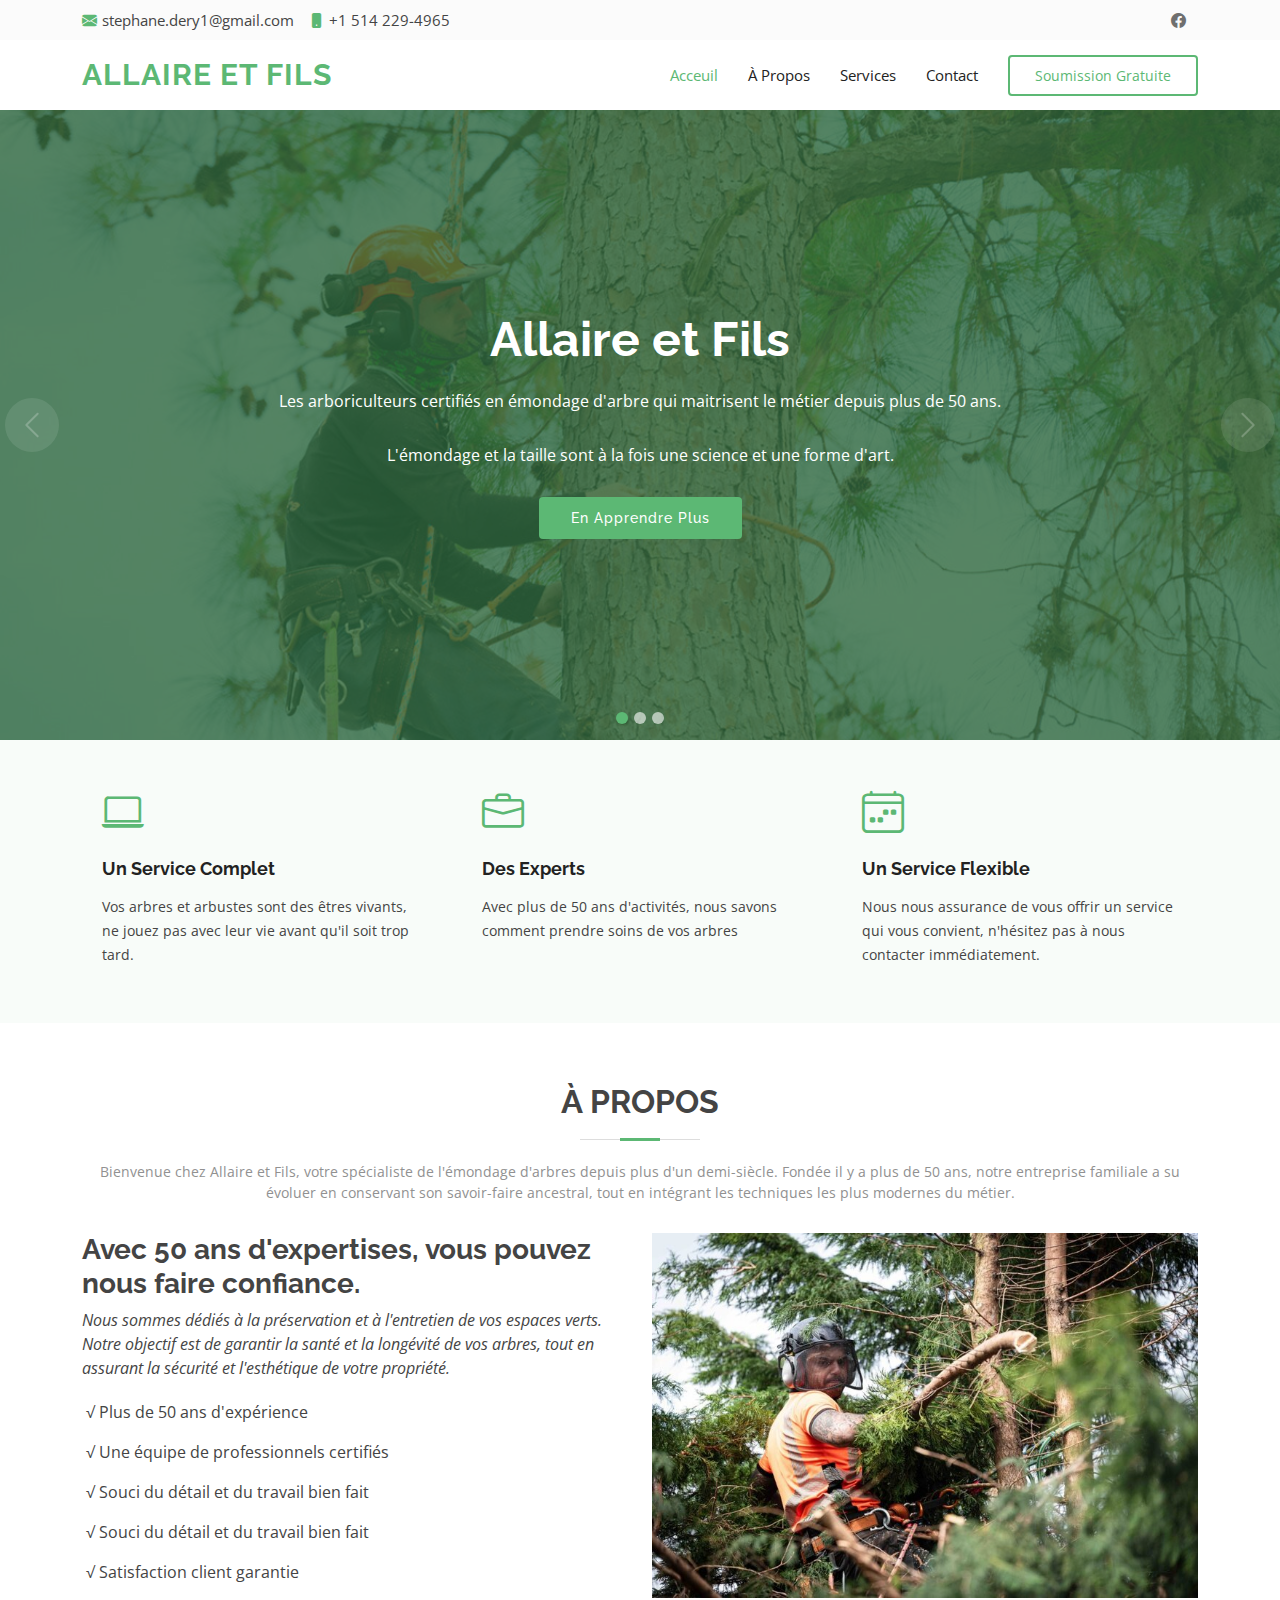
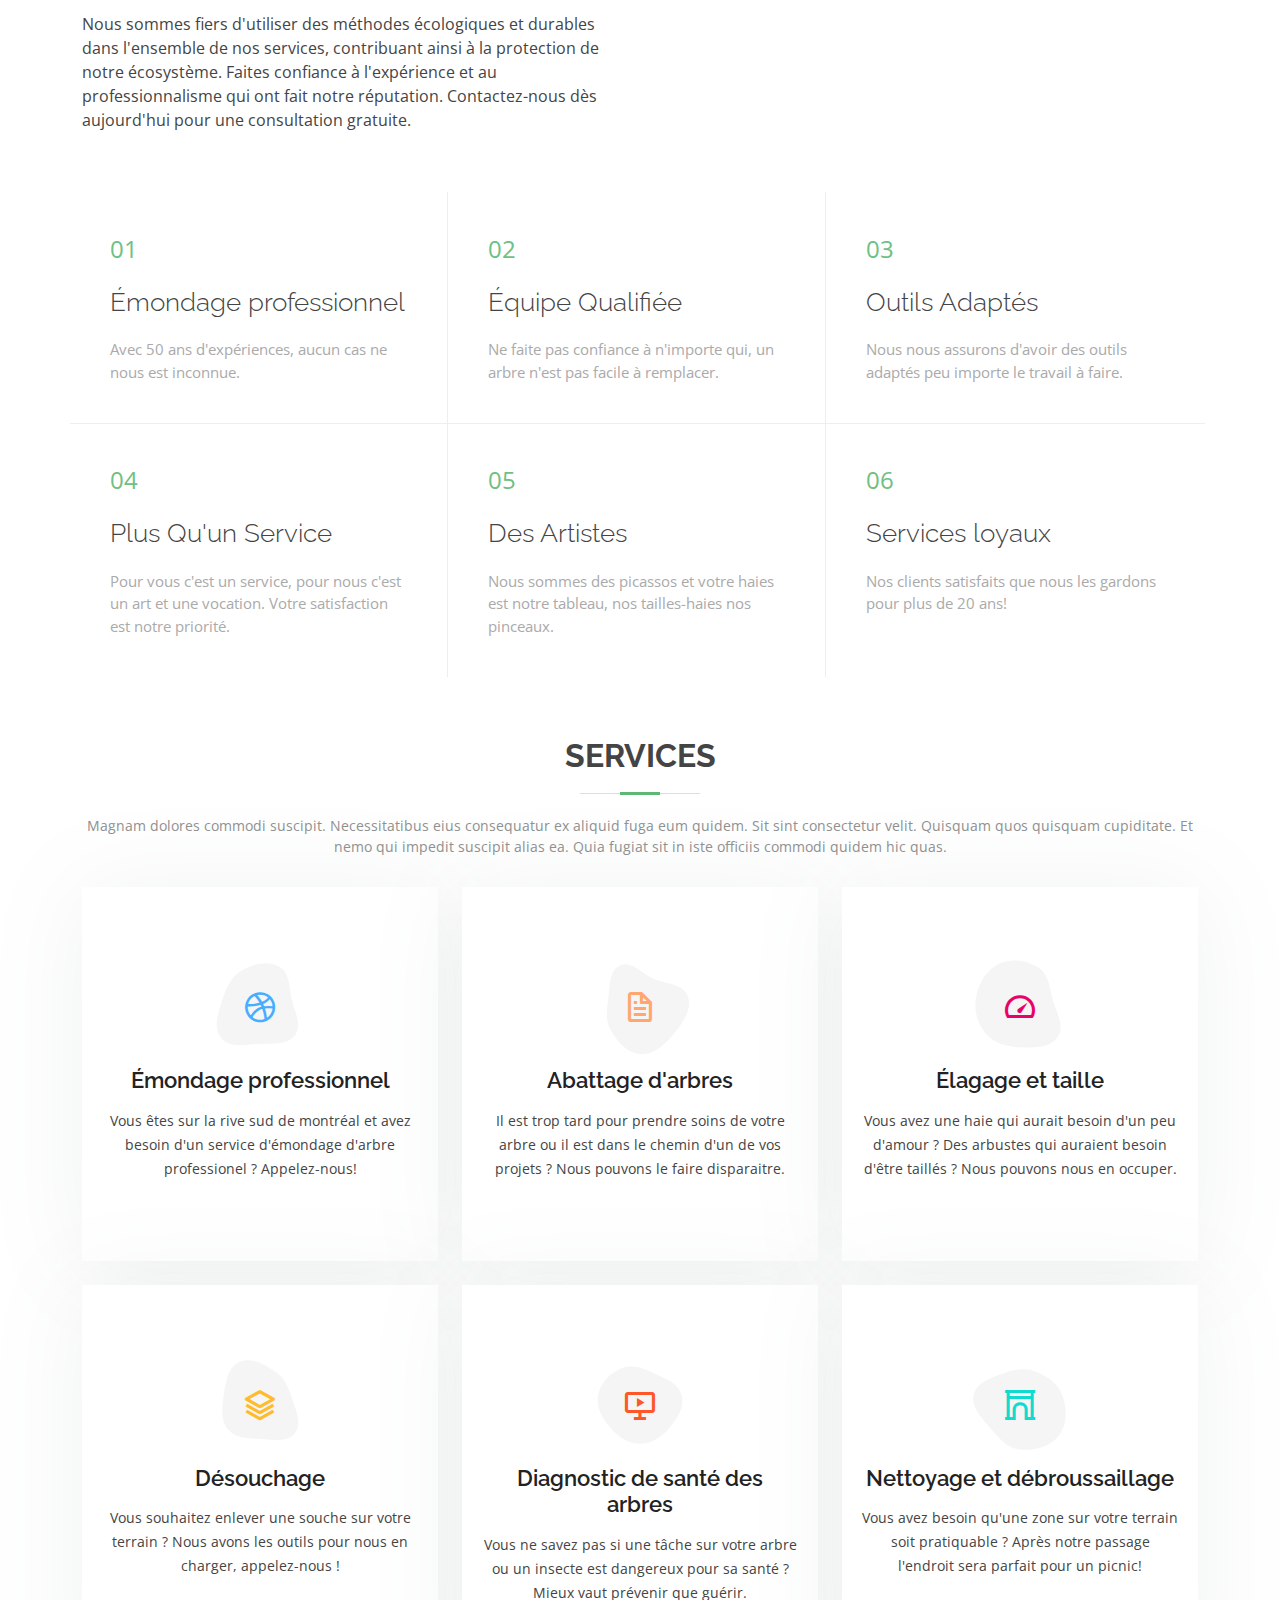
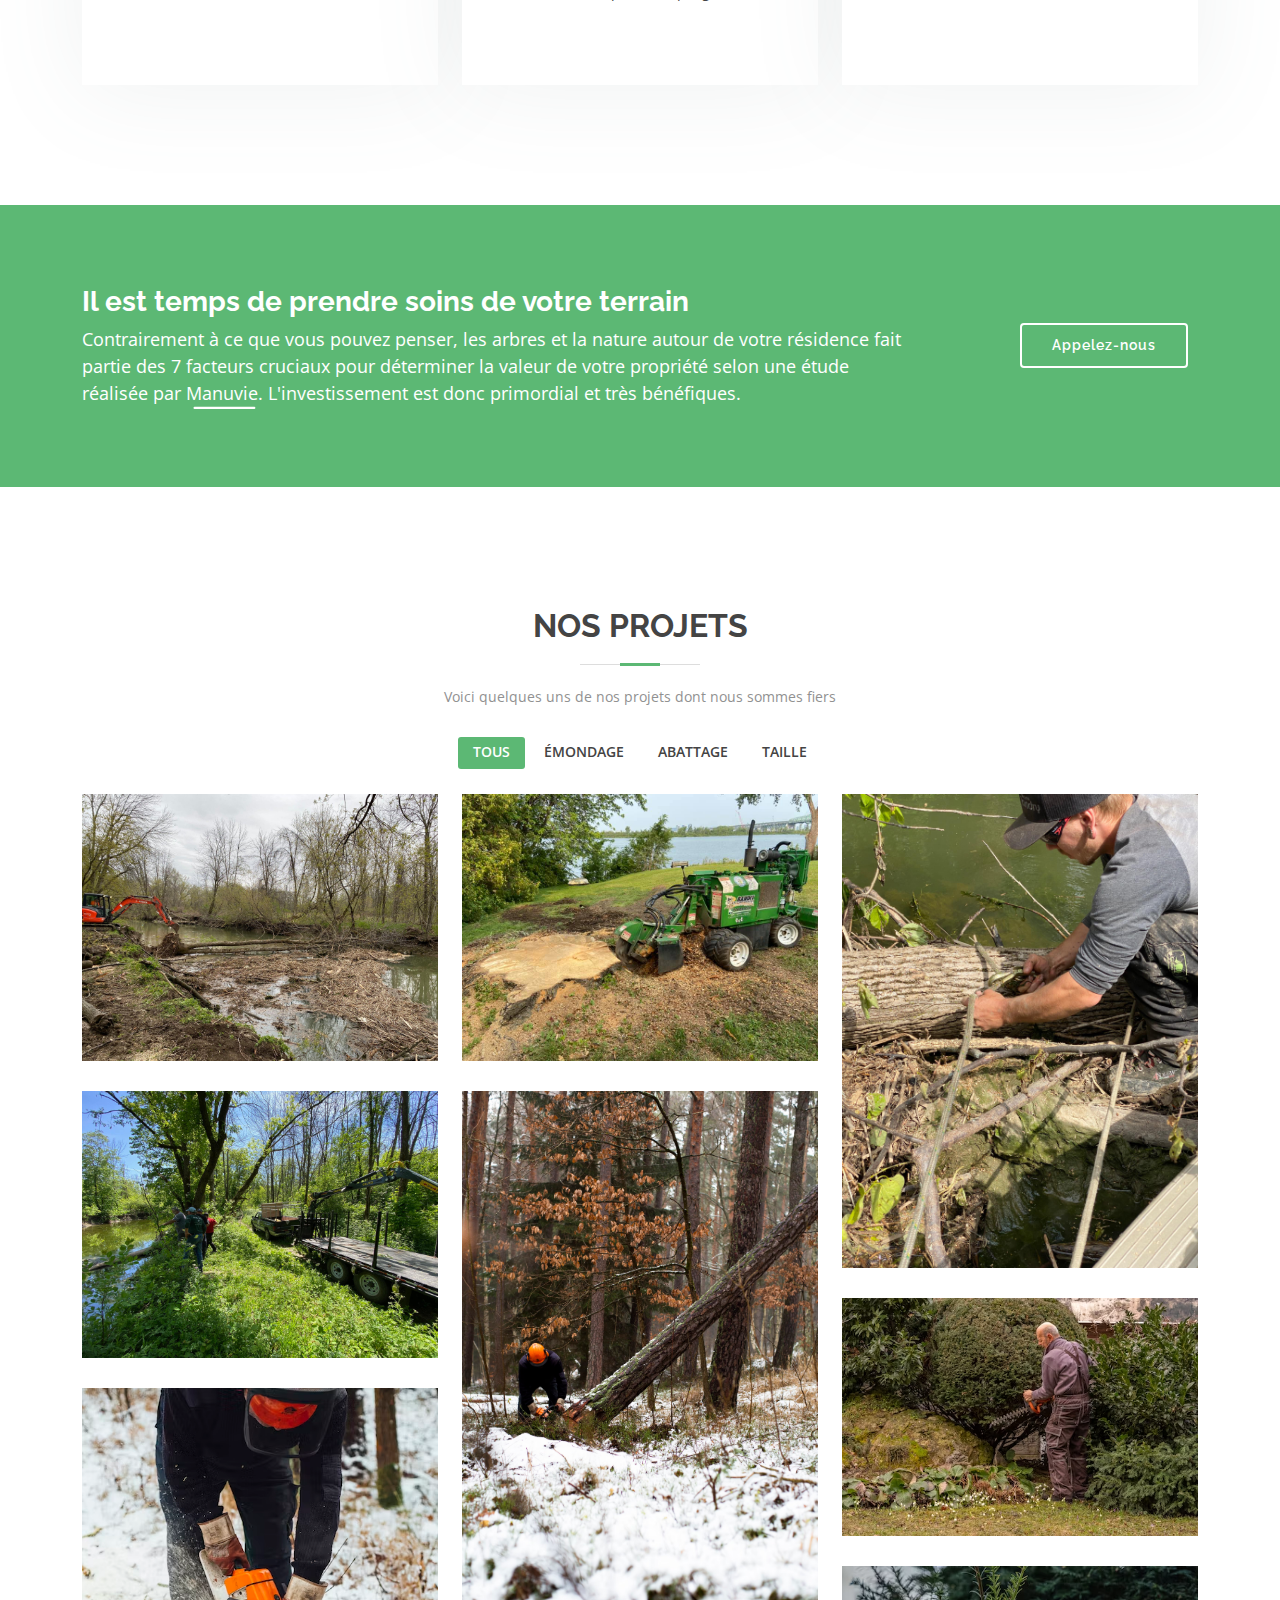
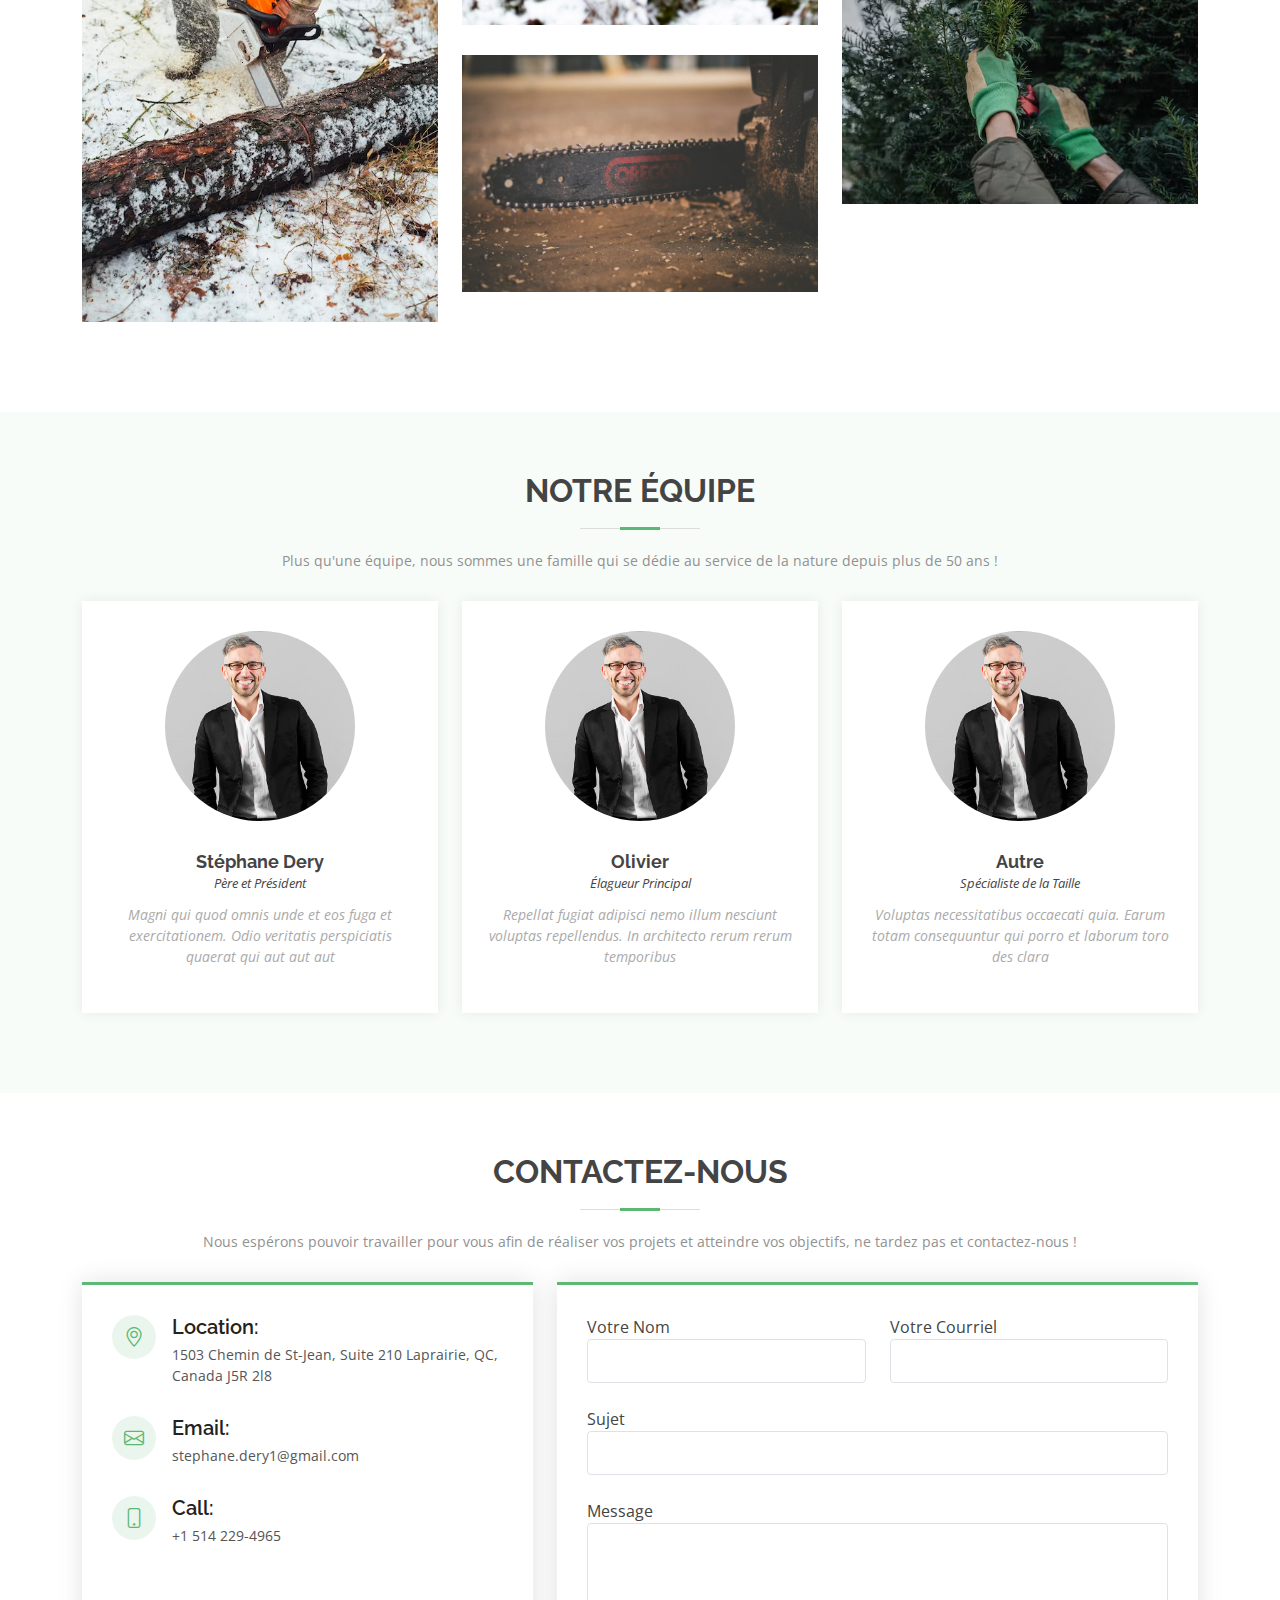
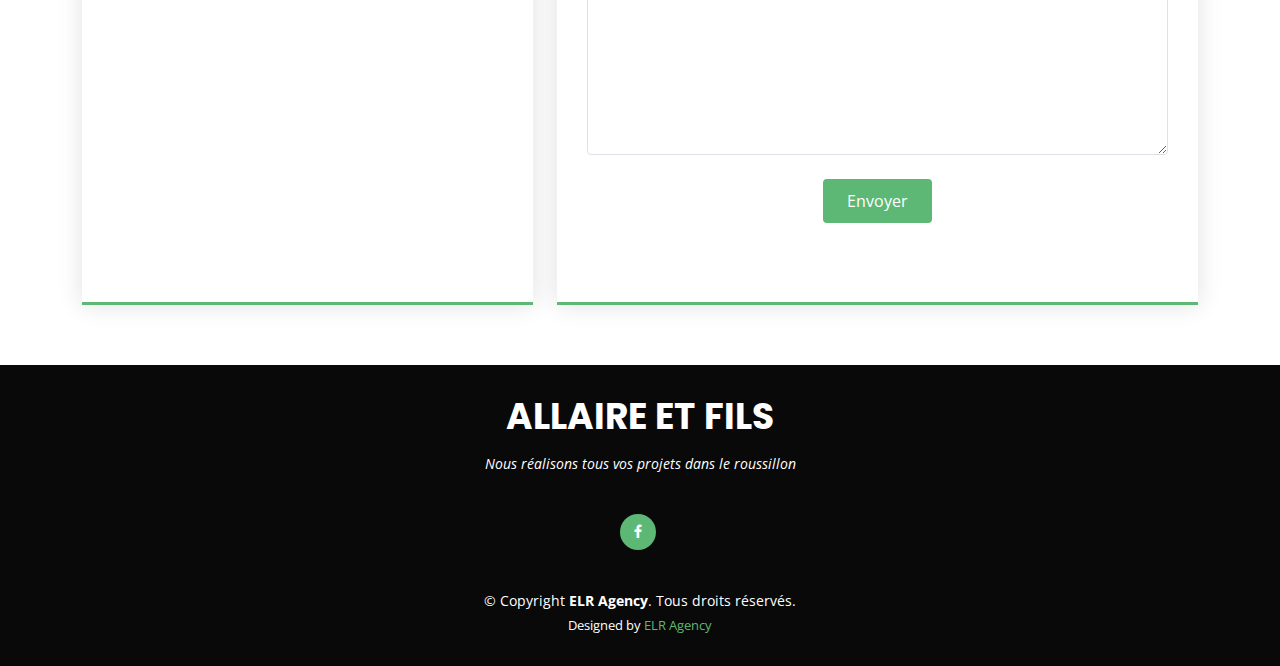
<file: index.html>
<!DOCTYPE html>
<html lang="fr">

<head>
  <meta charset="utf-8">
  <meta content="width=device-width, initial-scale=1.0" name="viewport">

  <title>Allaire et Fils - Élagage d'arbre pro</title>
  <meta content="" name="description">
  <meta content="" name="keywords">

  <!-- Favicons -->
  <link href="assets/img/favicon.jpg" rel="icon">
  <link href="assets/img/apple-touch-icon.png" rel="apple-touch-icon">

  <!-- Google Fonts -->
  <link href="https://fonts.googleapis.com/css?family=Open+Sans:300,300i,400,400i,600,600i,700,700i|Raleway:300,300i,400,400i,500,500i,600,600i,700,700i|Poppins:300,300i,400,400i,500,500i,600,600i,700,700i" rel="stylesheet">

  <!-- Vendor CSS Files -->
  <link href="assets/vendor/animate.css/animate.min.css" rel="stylesheet">
  <link href="assets/vendor/bootstrap/css/bootstrap.min.css" rel="stylesheet">
  <link href="assets/vendor/bootstrap-icons/bootstrap-icons.css" rel="stylesheet">
  <link href="assets/vendor/boxicons/css/boxicons.min.css" rel="stylesheet">
  <link href="assets/vendor/glightbox/css/glightbox.min.css" rel="stylesheet">
  <link href="assets/vendor/swiper/swiper-bundle.min.css" rel="stylesheet">

  <!-- Template Main CSS File -->
  <link href="assets/css/style.css" rel="stylesheet">

</head>

<body>

  <!-- ======= Top Bar ======= -->
  <section id="topbar" class="d-flex align-items-center">
    <div class="container d-flex justify-content-center justify-content-md-between">
      <div class="contact-info d-flex align-items-center">
        <i class="bi bi-envelope-fill"></i><a href="mailto:stephane.dery1@gmail.com">stephane.dery1@gmail.com</a>
        <i class="bi bi-phone-fill phone-icon"></i><a href="tel:+15142294965">+1 514 229-4965</a>
      </div>
      <div class="social-links d-none d-md-block">
        <!-- <a href="#" class="twitter"><i class="bi bi-twitter"></i></a> -->
        <a href="https://www.facebook.com/allaireetfilsservicesdarbres/?locale=fr_CA" target="_blank" class="facebook"><i class="bi bi-facebook"></i></a>
        <!-- <a href="#" class="instagram"><i class="bi bi-instagram"></i></a> -->
        <!-- <a href="#" class="linkedin"><i class="bi bi-linkedin"></i></i></a> -->
      </div>
    </div>
  </section>

  <!-- ======= Header ======= -->
  <header id="header" class="d-flex align-items-center">
    <div class="container d-flex align-items-center">

      <h1 class="logo me-auto"><a href="index.html">Allaire Et Fils</a></h1>
      <!-- Uncomment below if you prefer to use an image logo -->
      <!-- <a href="index.html" class="logo me-auto"><img src="assets/img/logo.png" alt="" class="img-fluid"></a>-->

      <nav id="navbar" class="navbar">
        <ul>
          <li><a class="nav-link scrollto active" href="#hero">Acceuil</a></li>
          <li><a class="nav-link scrollto" href="#about">À Propos</a></li>
          <li><a class="nav-link scrollto" href="#services">Services</a></li>
          <!-- <li><a class="nav-link scrollto " href="#portfolio">Portfolio</a></li> -->
          <!-- <li><a class="nav-link scrollto" href="#team">Team</a></li> -->
          <!-- <li class="dropdown"><a href="#"><span>Drop Down</span> <i class="bi bi-chevron-down"></i></a>
            <ul>
              <li><a href="#">Drop Down 1</a></li>
              <li class="dropdown"><a href="#"><span>Deep Drop Down</span> <i class="bi bi-chevron-right"></i></a>
                <ul>
                  <li><a href="#">Deep Drop Down 1</a></li>
                  <li><a href="#">Deep Drop Down 2</a></li>
                  <li><a href="#">Deep Drop Down 3</a></li>
                  <li><a href="#">Deep Drop Down 4</a></li>
                  <li><a href="#">Deep Drop Down 5</a></li>
                </ul>
              </li>
              <li><a href="#">Drop Down 2</a></li>
              <li><a href="#">Drop Down 3</a></li>
              <li><a href="#">Drop Down 4</a></li>
            </ul>
          </li> -->
          <li><a class="nav-link scrollto" href="#contact">Contact</a></li>
          <li><a class="getstarted scrollto" href="#contact">Soumission Gratuite</a></li>
        </ul>
        <i class="bi bi-list mobile-nav-toggle"></i>
      </nav><!-- .navbar -->

    </div>
  </header><!-- End Header -->

  <!-- ======= Hero Section ======= -->
  <section id="hero">
    <div id="heroCarousel" data-bs-interval="5000" class="carousel slide carousel-fade" data-bs-ride="carousel">

      <ol class="carousel-indicators" id="hero-carousel-indicators"></ol>

      <div class="carousel-inner" role="listbox">

        <!-- Slide 1 -->
        <div class="carousel-item active" style="background-image: url(assets/img/slide/slide-01.jpg); background-position: center; background-size: cover;" >
          <div class="carousel-container">
            <div class="container">
              <h2 class="animate__animated animate__fadeInDown">Allaire et <span>Fils</span></h2>
              <p class="animate__animated animate__fadeInUp">Les arboriculteurs certifiés en émondage d'arbre qui maitrisent le métier depuis plus de 50 ans.</p>
              <p class="animate__animated animate__fadeInUp">L'émondage et la taille sont à la fois une science et une forme d'art. </p>
              <a href="#about" class="btn-get-started animate__animated animate__fadeInUp scrollto">En Apprendre Plus</a>
            </div>
          </div>
        </div>

        <!-- Slide 2 -->
        <div class="carousel-item" style="background-image: url(assets/img/slide/slide-02.jpg); background-position: center; background-size: cover;">
          <div class="carousel-container">
            <div class="container">
              <h2 class="animate__animated animate__fadeInDown">Service d'Emondage Professionelle</h2>
              <p class="animate__animated animate__fadeInUp">Les services de taille et d'émondage des arbres sont la pierre angulaire de tout programme de soins des arbres réussi. Il est essentiel de maintenir la santé de votre arbre, de stimuler sa croissance et de conserver son aspect naturel.</p>
              <a href="#contact" class="btn-get-started animate__animated animate__fadeInUp scrollto">Contactez-nous</a>
            </div>
          </div>
        </div>

        <!-- Slide 3 -->
        <div class="carousel-item" style="background-image: url(assets/img/slide/slide-03.jpg); background-position: center; background-size: cover;">
          <div class="carousel-container">
            <div class="container">
              <h2 class="animate__animated animate__fadeInDown">Besoin de Tailler Votre Haie ?</h2>
              <p class="animate__animated animate__fadeInUp">Allaire et Fils est là pour remplir ce mandat rapidement et professionnellement afin de s'assurer que vos arbustes restent en santé.</p>
              <a href="#contact" class="btn-get-started animate__animated animate__fadeInUp scrollto">Contactez-nous</a>
            </div>
          </div>
        </div>

      </div>

      <a class="carousel-control-prev" href="#heroCarousel" role="button" data-bs-slide="prev">
        <span class="carousel-control-prev-icon bi bi-chevron-left" aria-hidden="true"></span>
      </a>

      <a class="carousel-control-next" href="#heroCarousel" role="button" data-bs-slide="next">
        <span class="carousel-control-next-icon bi bi-chevron-right" aria-hidden="true"></span>
      </a>

    </div>
  </section><!-- End Hero -->

  <main id="main">

    <!-- ======= Featured Services Section ======= -->
    <section id="featured-services" class="featured-services section-bg">
      <div class="container">

        <div class="row no-gutters">
          <div class="col-lg-4 col-md-6">
            <div class="icon-box">
              <div class="icon"><i class="bi bi-laptop"></i></div>
              <h4 class="title"><a href="">Un Service Complet</a></h4>
              <p class="description">Vos arbres et arbustes sont des êtres vivants, ne jouez pas avec leur vie avant qu'il soit trop tard.</p>
            </div>
          </div>
          <div class="col-lg-4 col-md-6">
            <div class="icon-box">
              <div class="icon"><i class="bi bi-briefcase"></i></div>
              <h4 class="title"><a href="">Des Experts</a></h4>
              <p class="description">Avec plus de 50 ans d'activités, nous savons comment prendre soins de vos arbres</p>
            </div>
          </div>
          <div class="col-lg-4 col-md-6">
            <div class="icon-box">
              <div class="icon"><i class="bi bi-calendar4-week"></i></div>
              <h4 class="title"><a href="">Un Service Flexible</a></h4>
              <p class="description">Nous nous assurance de vous offrir un service qui vous convient, n'hésitez pas à nous contacter immédiatement.</p>
            </div>
          </div>
        </div>

      </div>
    </section><!-- End Featured Services Section -->

    <!-- ======= About Us Section ======= -->
    <section id="about" class="about">
      <div class="container">

        <div class="section-title">
          <h2>À Propos</h2>
          <p>Bienvenue chez Allaire et Fils, votre spécialiste de l'émondage d'arbres depuis plus d'un demi-siècle. Fondée il y a plus de 50 ans, notre entreprise familiale a su évoluer en conservant son savoir-faire ancestral, tout en intégrant les techniques les plus modernes du métier.
            </p>
        </div>

        <div class="row">
          <div class="col-lg-6 order-1 order-lg-2">
            <img src="assets/img/tree.jpg" class="img-fluid" alt="">
          </div>
          <div class="col-lg-6 pt-4 pt-lg-0 order-2 order-lg-1 content">
            <h3>Avec 50 ans d'expertises, vous pouvez nous faire confiance.</h3>
            <p class="fst-italic">
              Nous sommes dédiés à la préservation et à l'entretien de vos espaces verts. Notre objectif est de garantir la santé et la longévité de vos arbres, tout en assurant la sécurité et l'esthétique de votre propriété.
            </p>
            <ul>
              <li><i class="bi bi-check-circled"></i> √ Plus de 50 ans d'expérience</li>
              <li><i class="bi bi-check-circled"></i> √ Une équipe de professionnels certifiés</li>
              <li><i class="bi bi-check-circled"></i> √ Souci du détail et du travail bien fait</li>
              <li><i class="bi bi-check-circled"></i> √ Souci du détail et du travail bien fait</li>
              <li><i class="bi bi-check-circled"></i> √ Satisfaction client garantie</li>
            </ul>
            <p>
              Nous sommes fiers d'utiliser des méthodes écologiques et durables dans l'ensemble de nos services, contribuant ainsi à la protection de notre écosystème.
              Faites confiance à l'expérience et au professionnalisme qui ont fait notre réputation. Contactez-nous dès aujourd'hui pour une consultation gratuite.
            </p>
          </div>
        </div>

      </div>
    </section><!-- End About Us Section -->

    <!-- ======= Why Us Section ======= -->
    <section id="why-us" class="why-us">
      <div class="container">

        <div class="row no-gutters">

          <div class="col-lg-4 col-md-6 content-item">
            <span>01</span>
            <h4>Émondage professionnel</h4>
            <p>Avec 50 ans d'expériences, aucun cas ne nous est inconnue.</p>
          </div>

          <div class="col-lg-4 col-md-6 content-item">
            <span>02</span>
            <h4>Équipe Qualifiée</h4>
            <p>Ne faite pas confiance à n'importe qui, un arbre n'est pas facile à remplacer.</p>
          </div>

          <div class="col-lg-4 col-md-6 content-item">
            <span>03</span>
            <h4> Outils Adaptés</h4>
            <p>Nous nous assurons d'avoir des outils adaptés peu importe le travail à faire.</p>
          </div>

          <div class="col-lg-4 col-md-6 content-item">
            <span>04</span>
            <h4>Plus Qu'un Service</h4>
            <p>Pour vous c'est un service, pour nous c'est un art et une vocation. Votre satisfaction est notre priorité.</p>
          </div>

          <div class="col-lg-4 col-md-6 content-item">
            <span>05</span>
            <h4>Des Artistes</h4>
            <p>Nous sommes des picassos et votre haies est notre tableau, nos tailles-haies nos pinceaux.</p>
          </div>

          <div class="col-lg-4 col-md-6 content-item">
            <span>06</span>
            <h4>Services loyaux</h4>
            <p>Nos clients satisfaits que nous les gardons pour plus de 20 ans!</p>
          </div>

        </div>

      </div>
    </section><!-- End Why Us Section -->

    <!-- ======= Our Clients Section ======= -->
    <!-- <section id="clients" class="clients">
      <div class="container">

        <div class="section-title">
          <h2>Our Clients</h2>
          <p>Magnam dolores commodi suscipit. Necessitatibus eius consequatur ex aliquid fuga eum quidem. Sit sint consectetur velit. Quisquam quos quisquam cupiditate. Et nemo qui impedit suscipit alias ea. Quia fugiat sit in iste officiis commodi quidem hic quas.</p>
        </div>

        <div class="clients-slider swiper">
          <div class="swiper-wrapper align-items-center">
            <div class="swiper-slide"><img src="assets/img/clients/client-1.png" class="img-fluid" alt=""></div>
            <div class="swiper-slide"><img src="assets/img/clients/client-2.png" class="img-fluid" alt=""></div>
            <div class="swiper-slide"><img src="assets/img/clients/client-3.png" class="img-fluid" alt=""></div>
            <div class="swiper-slide"><img src="assets/img/clients/client-4.png" class="img-fluid" alt=""></div>
            <div class="swiper-slide"><img src="assets/img/clients/client-5.png" class="img-fluid" alt=""></div>
            <div class="swiper-slide"><img src="assets/img/clients/client-6.png" class="img-fluid" alt=""></div>
            <div class="swiper-slide"><img src="assets/img/clients/client-7.png" class="img-fluid" alt=""></div>
            <div class="swiper-slide"><img src="assets/img/clients/client-8.png" class="img-fluid" alt=""></div>
          </div>
          <div class="swiper-pagination"></div>
        </div>

      </div>
    </section> -->
    <!-- End Our Clients Section -->

    <!-- ======= Services Section ======= -->
    <section id="services" class="services">
      <div class="container">

        <div class="section-title">
          <h2>Services</h2>
          <p>Magnam dolores commodi suscipit. Necessitatibus eius consequatur ex aliquid fuga eum quidem. Sit sint consectetur velit. Quisquam quos quisquam cupiditate. Et nemo qui impedit suscipit alias ea. Quia fugiat sit in iste officiis commodi quidem hic quas.</p>
        </div>

        <div class="row">
          <div class="col-lg-4 col-md-6 d-flex align-items-stretch" data-aos="zoom-in" data-aos-delay="100">
            <div class="icon-box iconbox-blue">
              <div class="icon">
                <svg width="100" height="100" viewBox="0 0 600 600" xmlns="http://www.w3.org/2000/svg">
                  <path stroke="none" stroke-width="0" fill="#f5f5f5" d="M300,521.0016835830174C376.1290562159157,517.8887921683347,466.0731472004068,529.7835943286574,510.70327084640275,468.03025145048787C554.3714126377745,407.6079735673963,508.03601936045806,328.9844924480964,491.2728898941984,256.3432110539036C474.5976632858925,184.082847569629,479.9380746630129,96.60480741107993,416.23090153303,58.64404602377083C348.86323505073057,18.502131276798302,261.93793281208167,40.57373210992963,193.5410806939664,78.93577620505333C130.42746243093433,114.334589627462,98.30271207620316,179.96522072025542,76.75703585869454,249.04625023123273C51.97151888228291,328.5150500222984,13.704378332031375,421.85034740162234,66.52175969318436,486.19268352777647C119.04800174914682,550.1803526380478,217.28368757567262,524.383925680826,300,521.0016835830174"></path>
                </svg>
                <i class="bx bxl-dribbble"></i>
              </div>
              <h4><a href="">Émondage professionnel</a></h4>
              <p>Vous êtes sur la rive sud de montréal et avez besoin d'un service d'émondage d'arbre professionel ? Appelez-nous!</p>
            </div>
          </div>

          <div class="col-lg-4 col-md-6 d-flex align-items-stretch mt-4 mt-md-0" data-aos="zoom-in" data-aos-delay="200">
            <div class="icon-box iconbox-orange ">
              <div class="icon">
                <svg width="100" height="100" viewBox="0 0 600 600" xmlns="http://www.w3.org/2000/svg">
                  <path stroke="none" stroke-width="0" fill="#f5f5f5" d="M300,582.0697525312426C382.5290701553225,586.8405444964366,449.9789794690241,525.3245884688669,502.5850820975895,461.55621195738473C556.606425686781,396.0723002908107,615.8543463187945,314.28637112970534,586.6730223649479,234.56875336149918C558.9533121215079,158.8439757836574,454.9685369536778,164.00468322053177,381.49747125262974,130.76875717737553C312.15926192815925,99.40240125094834,248.97055460311594,18.661163978235184,179.8680185752513,50.54337015887873C110.5421016452524,82.52863877960104,119.82277516462835,180.83849132639028,109.12597500060166,256.43424936330496C100.08760227029461,320.3096726198365,92.17705696193138,384.0621239912766,124.79988738764834,439.7174275375508C164.83382741302287,508.01625554203684,220.96474134820875,577.5009287672846,300,582.0697525312426"></path>
                </svg>
                <i class="bx bx-file"></i>
              </div>
              <h4><a href="">Abattage d'arbres</a></h4>
              <p>Il est trop tard pour prendre soins de votre arbre ou il est dans le chemin d'un de vos projets ? Nous pouvons le faire disparaitre.</p>
            </div>
          </div>

          <div class="col-lg-4 col-md-6 d-flex align-items-stretch mt-4 mt-lg-0" data-aos="zoom-in" data-aos-delay="300">
            <div class="icon-box iconbox-pink">
              <div class="icon">
                <svg width="100" height="100" viewBox="0 0 600 600" xmlns="http://www.w3.org/2000/svg">
                  <path stroke="none" stroke-width="0" fill="#f5f5f5" d="M300,541.5067337569781C382.14930387511276,545.0595476570109,479.8736841581634,548.3450877840088,526.4010558755058,480.5488172755941C571.5218469581645,414.80211281144784,517.5187510058486,332.0715597781072,496.52539010469104,255.14436215662573C477.37192572678356,184.95920475031193,473.57363656557914,105.61284051026155,413.0603344069578,65.22779650032875C343.27470386102294,18.654635553484475,251.2091493199835,5.337323636656869,175.0934190732945,40.62881213300186C97.87086631185822,76.43348514350839,51.98124368387456,156.15599469081315,36.44837278890362,239.84606092416172C21.716077023791087,319.22268207091537,43.775223500013084,401.1760424656574,96.891909868211,461.97329694683043C147.22146801428983,519.5804099606455,223.5754009179313,538.201503339737,300,541.5067337569781"></path>
                </svg>
                <i class="bx bx-tachometer"></i>
              </div>
              <h4><a href="">Élagage et taille</a></h4>
              <p>Vous avez une haie qui aurait besoin d'un peu d'amour ? Des arbustes qui auraient besoin d'être taillés ? Nous pouvons nous en occuper.</p>
            </div>
          </div>

          <div class="col-lg-4 col-md-6 d-flex align-items-stretch mt-4" data-aos="zoom-in" data-aos-delay="100">
            <div class="icon-box iconbox-yellow">
              <div class="icon">
                <svg width="100" height="100" viewBox="0 0 600 600" xmlns="http://www.w3.org/2000/svg">
                  <path stroke="none" stroke-width="0" fill="#f5f5f5" d="M300,503.46388370962813C374.79870501325706,506.71871716319447,464.8034551963731,527.1746412648533,510.4981551193396,467.86667711651364C555.9287308511215,408.9015244558933,512.6030010748507,327.5744911775523,490.211057578863,256.5855673507754C471.097692560561,195.9906835881958,447.69079081568157,138.11976852964426,395.19560036434837,102.3242989838813C329.3053358748298,57.3949838291264,248.02791733380457,8.279543830951368,175.87071277845988,42.242879143198664C103.41431057327972,76.34704239035025,93.79494320519305,170.9812938413882,81.28167332365135,250.07896920659033C70.17666984294237,320.27484674793965,64.84698225790005,396.69656628748305,111.28512138212992,450.4950937839243C156.20124167950087,502.5303643271138,231.32542653798444,500.4755392045468,300,503.46388370962813"></path>
                </svg>
                <i class="bx bx-layer"></i>
              </div>
              <h4><a href="">Désouchage</a></h4>
              <p>Vous souhaitez enlever une souche sur votre terrain ? Nous avons les outils pour nous en charger, appelez-nous !</p>
            </div>
          </div>

          <div class="col-lg-4 col-md-6 d-flex align-items-stretch mt-4" data-aos="zoom-in" data-aos-delay="200">
            <div class="icon-box iconbox-red">
              <div class="icon">
                <svg width="100" height="100" viewBox="0 0 600 600" xmlns="http://www.w3.org/2000/svg">
                  <path stroke="none" stroke-width="0" fill="#f5f5f5" d="M300,532.3542879108572C369.38199826031484,532.3153073249985,429.10787420159085,491.63046689027357,474.5244479745417,439.17860296908856C522.8885846962883,383.3225815378663,569.1668002868075,314.3205725914397,550.7432151929288,242.7694973846089C532.6665558377875,172.5657663291529,456.2379748765914,142.6223662098291,390.3689995646985,112.34683881706744C326.66090330228417,83.06452184765237,258.84405631176094,53.51806209861945,193.32584062364296,78.48882559362697C121.61183558270385,105.82097193414197,62.805066853699245,167.19869350419734,48.57481801355237,242.6138429142374C34.843463184063346,315.3850353017275,76.69343916112496,383.4422959591041,125.22947124332185,439.3748458443577C170.7312796277747,491.8107796887764,230.57421082200815,532.3932930995766,300,532.3542879108572"></path>
                </svg>
                <i class="bx bx-slideshow"></i>
              </div>
              <h4><a href="">Diagnostic de santé des arbres</a></h4>
              <p>Vous ne savez pas si une tâche sur votre arbre ou un insecte est dangereux pour sa santé ? Mieux vaut prévenir que guérir.</p>
            </div>
          </div>

          <div class="col-lg-4 col-md-6 d-flex align-items-stretch mt-4" data-aos="zoom-in" data-aos-delay="300">
            <div class="icon-box iconbox-teal">
              <div class="icon">
                <svg width="100" height="100" viewBox="0 0 600 600" xmlns="http://www.w3.org/2000/svg">
                  <path stroke="none" stroke-width="0" fill="#f5f5f5" d="M300,566.797414625762C385.7384707136149,576.1784315230908,478.7894351017131,552.8928747891023,531.9192734346935,484.94944893311C584.6109503024035,417.5663521118492,582.489472248146,322.67544863468447,553.9536738515405,242.03673114598146C529.1557734026468,171.96086150256528,465.24506316201064,127.66468636344209,395.9583748389544,100.7403814666027C334.2173773831606,76.7482773500951,269.4350130405921,84.62216499799875,207.1952322260088,107.2889140133804C132.92018162631612,134.33871894543012,41.79353780512637,160.00259165414826,22.644507872594943,236.69541883565114C3.319112789854554,314.0945973066697,72.72355303640163,379.243833228382,124.04198916343866,440.3218312028393C172.9286146004772,498.5055451809895,224.45579914871206,558.5317968840102,300,566.797414625762"></path>
                </svg>
                <i class="bx bx-arch"></i>
              </div>
              <h4><a href="">Nettoyage et débroussaillage</a></h4>
              <p>Vous avez besoin qu'une zone sur votre terrain soit pratiquable ? Après notre passage l'endroit sera parfait pour un picnic!</p>
            </div>
          </div>

        </div>

      </div>
    </section>
    <!-- End Services Section -->

    <!-- ======= Cta Section ======= -->
    <section class="hover-link">
    <section id="cta" class="cta">
      <div class="container">

        <div class="row">
          <div class="col-lg-9 text-center text-lg-start">
            <h3>Il est temps de prendre soins de votre terrain </h3>
            <p> Contrairement à ce que vous pouvez penser, les arbres et la nature autour de votre résidence fait partie des 7 facteurs cruciaux pour déterminer la valeur de votre propriété selon une étude réalisée par 
              <a href="https://www.banquemanuvie.ca/services-bancaires-aux-particuliers/planifier-et-apprendre/posseder-une-maison/achat-dune-demeure-7-facteurs-qui-influencent-la-valeur.html#:~:text=Les%20caract%C3%A9ristiques%20souhaitables%20telles%20que,la%20valeur%20d'une%20propri%C3%A9t%C3%A9." target="_blank">
                Manuvie.
                <svg viewBox="0 0 70 36">
                    <path
                        d="M6.9739 30.8153H63.0244C65.5269 30.8152 75.5358 -3.68471 35.4998 2.81531C-16.1598 11.2025 0.894099 33.9766 26.9922 34.3153C104.062 35.3153 54.5169 -6.68469 23.489 9.31527" />
                </svg>
            </a>
              L'investissement est donc primordial et très bénéfiques. </p>
          </div>
          <div class="col-lg-3 cta-btn-container text-center">
            <a class="cta-btn align-middle" href="tel:+15142294965">Appelez-nous</a>
          </div>
        </div>

      </div>
    </section>
    </section>
    
    <!-- End Cta Section -->

    <!-- ======= Portfolio Section ======= -->
    <section id="portfolio" class="portfolio">
      <div class="container">

        <div class="section-title">
          <h2>Nos Projets</h2>
          <p>Voici quelques uns de nos projets dont nous sommes fiers</p>
        </div>

        <div class="row">
          <div class="col-lg-12 d-flex justify-content-center">
            <ul id="portfolio-flters">
              <li data-filter="*" class="filter-active">Tous</li>
              <li data-filter=".filter-app">Émondage</li>
              <li data-filter=".filter-card">Abattage</li>
              <li data-filter=".filter-web">Taille</li>
            </ul>
          </div>
        </div>

        <div class="row portfolio-container">

          <div class="col-lg-4 col-md-6 portfolio-item filter-app">
            <div class="portfolio-wrap">
              <img src="assets/img/portfolio/portfolio-01.jpg" class="img-fluid" alt="">
              <div class="portfolio-info">
                <h4>Riviere</h4>
                <p>Émondage</p>
                <div class="portfolio-links">
                  <a href="assets/img/portfolio/portfolio-01.jpg" data-gallery="portfolioGallery" class="portfolio-lightbox" title="App 1"><i class="bx bx-plus"></i></a>
                  <!-- <a href="portfolio-details.html" title="More Details"><i class="bx bx-link"></i></a> -->
                </div>
              </div>
            </div>
          </div>

          <div class="col-lg-4 col-md-6 portfolio-item filter-web">
            <div class="portfolio-wrap">
              <img src="assets/img/portfolio/portfolio-02.jpg" class="img-fluid" alt="">
              <div class="portfolio-info">
                <h4>Désouchage</h4>
                <p>Abattage</p>
                <div class="portfolio-links">
                  <a href="assets/img/portfolio/portfolio-02.jpg" data-gallery="portfolioGallery" class="portfolio-lightbox" title="Web 3"><i class="bx bx-plus"></i></a>
                  <!-- <a href="portfolio-details.html" title="More Details"><i class="bx bx-link"></i></a> -->
                </div>
              </div>
            </div>
          </div>

          <div class="col-lg-4 col-md-6 portfolio-item filter-app">
            <div class="portfolio-wrap">
              <img src="assets/img/portfolio/portfolio-03.jpg" class="img-fluid" alt="">
              <div class="portfolio-info">
                <h4>App 2</h4>
                <p>App</p>
                <div class="portfolio-links">
                  <a href="assets/img/portfolio/portfolio-03.jpg" data-gallery="portfolioGallery" class="portfolio-lightbox" title="App 2"><i class="bx bx-plus"></i></a>
                  <!-- <a href="portfolio-details.html" title="More Details"><i class="bx bx-link"></i></a> -->
                </div>
              </div>
            </div>
          </div>

          <div class="col-lg-4 col-md-6 portfolio-item filter-card">
            <div class="portfolio-wrap">
              <img src="assets/img/portfolio/portfolio-04.jpg" class="img-fluid" alt="">
              <div class="portfolio-info">
                <h4>Card 2</h4>
                <p>Card</p>
                <div class="portfolio-links">
                  <a href="assets/img/portfolio/portfolio-04.jpg" data-gallery="portfolioGallery" class="portfolio-lightbox" title="Card 2"><i class="bx bx-plus"></i></a>
                  <!-- <a href="portfolio-details.html" title="More Details"><i class="bx bx-link"></i></a> -->
                </div>
              </div>
            </div>
          </div>

          <div class="col-lg-4 col-md-6 portfolio-item filter-web">
            <div class="portfolio-wrap">
              <img src="assets/img/portfolio/portfolio-05.jpg" class="img-fluid" alt="">
              <div class="portfolio-info">
                <h4>Web 2</h4>
                <p>Web</p>
                <div class="portfolio-links">
                  <a href="assets/img/portfolio/portfolio-05.jpg" data-gallery="portfolioGallery" class="portfolio-lightbox" title="Web 2"><i class="bx bx-plus"></i></a>
                  <!-- <a href="portfolio-details.html" title="More Details"><i class="bx bx-link"></i></a> -->
                </div>
              </div>
            </div>
          </div>

          <div class="col-lg-4 col-md-6 portfolio-item filter-app">
            <div class="portfolio-wrap">
              <img src="assets/img/portfolio/portfolio-06.jpg" class="img-fluid" alt="">
              <div class="portfolio-info">
                <h4>App 3</h4>
                <p>App</p>
                <div class="portfolio-links">
                  <a href="assets/img/portfolio/portfolio-06.jpg" data-gallery="portfolioGallery" class="portfolio-lightbox" title="App 3"><i class="bx bx-plus"></i></a>
                  <!-- <a href="portfolio-details.html" title="More Details"><i class="bx bx-link"></i></a> -->
                </div>
              </div>
            </div>
          </div>

          <div class="col-lg-4 col-md-6 portfolio-item filter-card">
            <div class="portfolio-wrap">
              <img src="assets/img/portfolio/portfolio-07.jpg" class="img-fluid" alt="">
              <div class="portfolio-info">
                <h4>Card 1</h4>
                <p>Card</p>
                <div class="portfolio-links">
                  <a href="assets/img/portfolio/portfolio-07.jpg" data-gallery="portfolioGallery" class="portfolio-lightbox" title="Card 1"><i class="bx bx-plus"></i></a>
                  <!-- <a href="portfolio-details.html" title="More Details"><i class="bx bx-link"></i></a> -->
                </div>
              </div>
            </div>
          </div>

          <div class="col-lg-4 col-md-6 portfolio-item filter-card">
            <div class="portfolio-wrap">
              <img src="assets/img/portfolio/portfolio-08.jpg" class="img-fluid" alt="">
              <div class="portfolio-info">
                <h4>Card 3</h4>
                <p>Card</p>
                <div class="portfolio-links">
                  <a href="assets/img/portfolio/portfolio-08.jpg" data-gallery="portfolioGallery" class="portfolio-lightbox" title="Card 3"><i class="bx bx-plus"></i></a>
                  <!-- <a href="portfolio-details.html" title="More Details"><i class="bx bx-link"></i></a> -->
                </div>
              </div>
            </div>
          </div>

          <div class="col-lg-4 col-md-6 portfolio-item filter-web">
            <div class="portfolio-wrap">
              <img src="assets/img/portfolio/portfolio-09.jpg" class="img-fluid" alt="">
              <div class="portfolio-info">
                <h4>Web 3</h4>
                <p>Web</p>
                <div class="portfolio-links">
                  <a href="assets/img/portfolio/portfolio-09.jpg" data-gallery="portfolioGallery" class="portfolio-lightbox" title="Web 3"><i class="bx bx-plus"></i></a>
                  <!-- <a href="portfolio-details.html" title="More Details"><i class="bx bx-link"></i></a> -->
                </div>
              </div>
            </div>
          </div>

        </div>

      </div>
    </section>
    <!-- End Portfolio Section -->

    <!-- ======= Team Section ======= -->
    <section id="team" class="team section-bg">
      <div class="container">

        <div class="section-title">
          <h2>Notre Équipe</h2>
          <p>Plus qu'une équipe, nous sommes une famille qui se dédie au service de la nature depuis plus de 50 ans !</p>
        </div>

        <div class="row">
          <div class="col-lg-4 col-md-6 d-flex align-items-stretch">
            <div class="member">
              <img src="assets/img/team/team-1.jpg" alt="">
              <h4>Stéphane Dery</h4>
              <span>Père et Président</span>
              <p>
                Magni qui quod omnis unde et eos fuga et exercitationem. Odio veritatis perspiciatis quaerat qui aut aut aut
              </p>
              <!-- <div class="social">
                <a href=""><i class="bi bi-twitter"></i></a>
                <a href=""><i class="bi bi-facebook"></i></a>
                <a href=""><i class="bi bi-instagram"></i></a>
                <a href=""><i class="bi bi-linkedin"></i></a>
              </div> -->
            </div>
          </div>

          <div class="col-lg-4 col-md-6 d-flex align-items-stretch">
            <div class="member">
              <img src="assets/img/team/team-1.jpg" alt="">
              <h4>Olivier</h4>
              <span>Élagueur Principal</span>
              <p>
                Repellat fugiat adipisci nemo illum nesciunt voluptas repellendus. In architecto rerum rerum temporibus
              </p>
              <!-- <div class="social">
                <a href=""><i class="bi bi-twitter"></i></a>
                <a href=""><i class="bi bi-facebook"></i></a>
                <a href=""><i class="bi bi-instagram"></i></a>
                <a href=""><i class="bi bi-linkedin"></i></a>
              </div> -->
            </div>
          </div>

          <div class="col-lg-4 col-md-6 d-flex align-items-stretch">
            <div class="member">
              <img src="assets/img/team/team-1.jpg" alt="">
              <h4>Autre</h4>
              <span>Spécialiste de la Taille</span>
              <p>
                Voluptas necessitatibus occaecati quia. Earum totam consequuntur qui porro et laborum toro des clara
              </p>
              <!-- <div class="social">
                <a href=""><i class="bi bi-twitter"></i></a>
                <a href=""><i class="bi bi-facebook"></i></a>
                <a href=""><i class="bi bi-instagram"></i></a>
                <a href=""><i class="bi bi-linkedin"></i></a>
              </div> -->
            </div>
          </div>

        </div>

      </div>
    </section><!-- End Team Section -->

    <!-- ======= Contact Section ======= -->
    <section id="contact" class="contact">
      <div class="container">

        <div class="section-title">
          <h2>Contactez-Nous</h2>
          <p>Nous espérons pouvoir travailler pour vous afin de réaliser vos projets et atteindre vos objectifs, ne tardez pas et contactez-nous !</p>
        </div>

        <div class="row">

          <div class="col-lg-5 d-flex align-items-stretch">
            <div class="info">
              <div class="address">
                <i class="bi bi-geo-alt"></i>
                <h4>Location:</h4>
                <p>1503 Chemin de St-Jean, Suite 210 Laprairie, QC, Canada J5R 2l8</p>
              </div>

              <a href="mailto:stephane.dery1@gmail.com">
                <div class="email">
                  <i class="bi bi-envelope"></i>
                  <h4>Email:</h4>
                  <p>stephane.dery1@gmail.com</p>
                </div>
              </a>

              <a href="tel:+15142294965">
                <div class="phone">
                  <i class="bi bi-phone"></i>
                  <h4>Call:</h4>
                  <p>+1 514 229-4965</p>
                </div>
              </a>

              <iframe src="https://www.google.com/maps/embed?pb=!1m18!1m12!1m3!1d2800.991340311164!2d-73.4732614!3d45.4095142!2m3!1f0!2f0!3f0!3m2!1i1024!2i768!4f13.1!3m3!1m2!1s0x4cc90ec1ffba6fe9%3A0xd709254f3ff9947f!2s1503%20Chem.%20de%20Saint-Jean%20%23210%2C%20La%20Prairie%2C%20QC%20J5R%202L8!5e0!3m2!1sen!2sca!4v1694881281847!5m2!1sen!2sca" frameborder="0" style="border:0; width: 100%; height: 290px;" allowfullscreen></iframe>
            </div>

          </div>

          <div class="col-lg-7 mt-5 mt-lg-0 d-flex align-items-stretch">
            <form action="forms/contact.php" method="post" role="form" class="php-email-form">
              <div class="row">
                <div class="form-group col-md-6">
                  <label for="name">Votre Nom</label>
                  <input type="text" name="name" class="form-control" id="name" required>
                </div>
                <div class="form-group col-md-6 mt-3 mt-md-0">
                  <label for="name">Votre Courriel</label>
                  <input type="email" class="form-control" name="email" id="email" required>
                </div>
              </div>
              <div class="form-group mt-3">
                <label for="name">Sujet</label>
                <input type="text" class="form-control" name="subject" id="subject" required>
              </div>
              <div class="form-group mt-3">
                <label for="name">Message</label>
                <textarea class="form-control" name="message" rows="10" required></textarea>
              </div>
              <div class="my-3">
                <div class="loading">Loading</div>
                <div class="error-message"></div>
                <div class="sent-message">Your message has been sent. Thank you!</div>
              </div>
              <div class="text-center"><button type="submit">Envoyer</button></div>
            </form>
          </div>

        </div>

      </div>
    </section>
    <!-- End Contact Section -->

  </main><!-- End #main -->

  <!-- ======= Footer ======= -->
  <footer id="footer">
    <div class="container">
      <h3>ALLAIRE ET FILS</h3>
      <p>Nous réalisons tous vos projets dans le roussillon</p>
      <div class="social-links">
        <!-- <a href="#" class="twitter"><i class="bx bxl-twitter"></i></a> -->
        <a href="https://www.facebook.com/allaireetfilsservicesdarbres/?locale=fr_CA" class="facebook"><i class="bx bxl-facebook"></i></a>
        <!-- <a href="#" class="instagram"><i class="bx bxl-instagram"></i></a> -->
        <!-- <a href="#" class="google-plus"><i class="bx bxl-skype"></i></a> -->
        <!-- <a href="#" class="linkedin"><i class="bx bxl-linkedin"></i></a> -->
      </div>
      <div class="copyright">
        &copy; Copyright <strong><span>ELR Agency</span></strong>. Tous droits réservés.
      </div>
      <div class="credits">
        <!-- All the links in the footer should remain intact. -->
        <!-- You can delete the links only if you purchased the pro version. -->
        <!-- Licensing information: https://bootstrapmade.com/license/ -->
        <!-- Purchase the pro version with working PHP/AJAX contact form: https://bootstrapmade.com/green-free-one-page-bootstrap-template/ -->
        Designed by <a href="https://elragency.com/">ELR Agency</a>
      </div>
    </div>
  </footer><!-- End Footer -->

  <a href="#" class="back-to-top d-flex align-items-center justify-content-center"><i class="bi bi-arrow-up-short"></i></a>

  <!-- Vendor JS Files -->
  <script src="assets/vendor/bootstrap/js/bootstrap.bundle.min.js"></script>
  <script src="assets/vendor/glightbox/js/glightbox.min.js"></script>
  <script src="assets/vendor/isotope-layout/isotope.pkgd.min.js"></script>
  <script src="assets/vendor/swiper/swiper-bundle.min.js"></script>
  <script src="assets/vendor/php-email-form/validate.js"></script>

  <!-- Template Main JS File -->
  <script src="assets/js/main.js"></script>

</body>

</html>
</file>
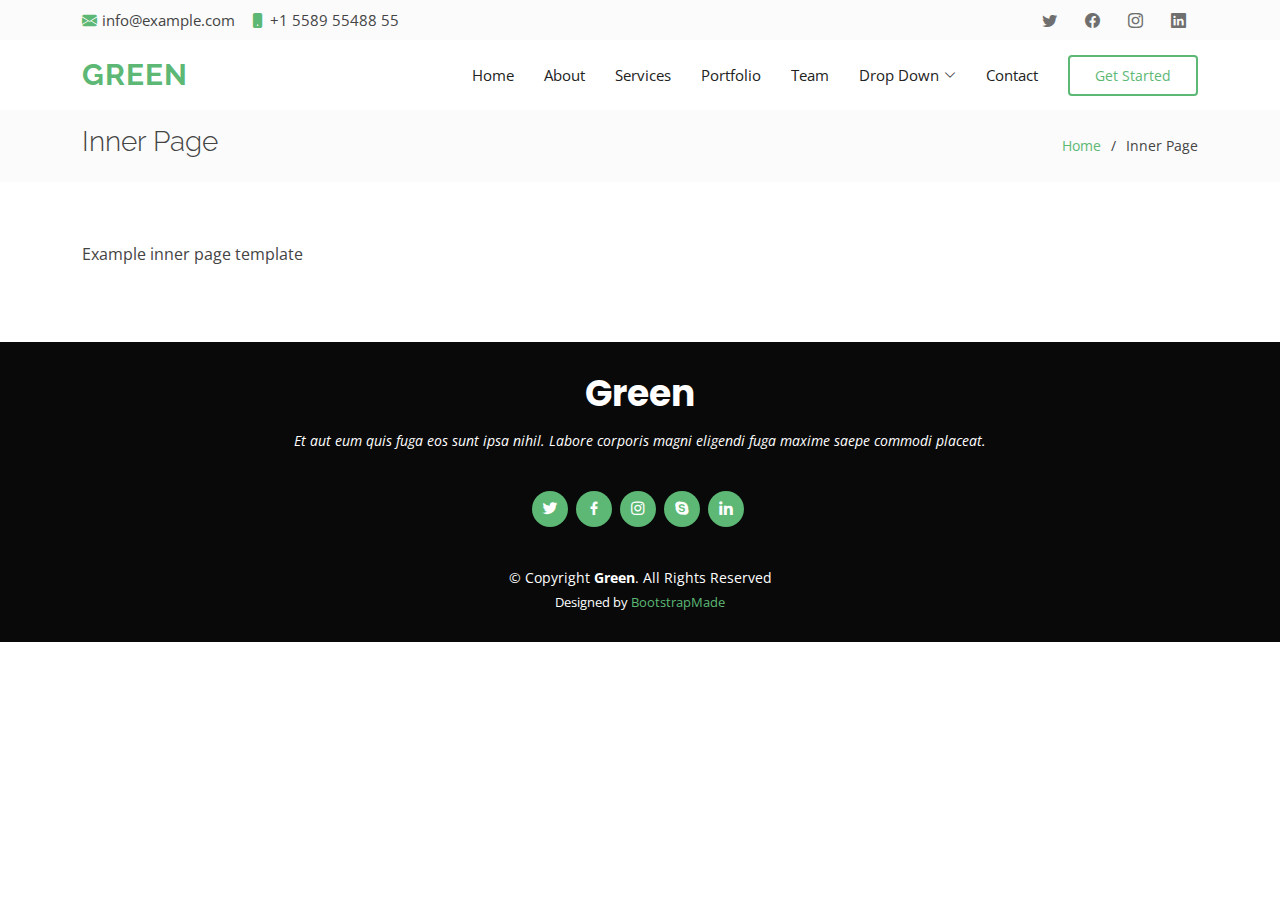
<file: inner-page.html>
<!DOCTYPE html>
<html lang="en">

<head>
  <meta charset="utf-8">
  <meta content="width=device-width, initial-scale=1.0" name="viewport">

  <title>Inner Page - Green Bootstrap Template</title>
  <meta content="" name="description">
  <meta content="" name="keywords">

  <!-- Favicons -->
  <link href="assets/img/favicon.png" rel="icon">
  <link href="assets/img/apple-touch-icon.png" rel="apple-touch-icon">

  <!-- Google Fonts -->
  <link href="https://fonts.googleapis.com/css?family=Open+Sans:300,300i,400,400i,600,600i,700,700i|Raleway:300,300i,400,400i,500,500i,600,600i,700,700i|Poppins:300,300i,400,400i,500,500i,600,600i,700,700i" rel="stylesheet">

  <!-- Vendor CSS Files -->
  <link href="assets/vendor/animate.css/animate.min.css" rel="stylesheet">
  <link href="assets/vendor/bootstrap/css/bootstrap.min.css" rel="stylesheet">
  <link href="assets/vendor/bootstrap-icons/bootstrap-icons.css" rel="stylesheet">
  <link href="assets/vendor/boxicons/css/boxicons.min.css" rel="stylesheet">
  <link href="assets/vendor/glightbox/css/glightbox.min.css" rel="stylesheet">
  <link href="assets/vendor/swiper/swiper-bundle.min.css" rel="stylesheet">

  <!-- Template Main CSS File -->
  <link href="assets/css/style.css" rel="stylesheet">

  <!-- =======================================================
  * Template Name: Green
  * Updated: Jul 27 2023 with Bootstrap v5.3.1
  * Template URL: https://bootstrapmade.com/green-free-one-page-bootstrap-template/
  * Author: BootstrapMade.com
  * License: https://bootstrapmade.com/license/
  ======================================================== -->
</head>

<body>

  <!-- ======= Top Bar ======= -->
  <section id="topbar" class="d-flex align-items-center">
    <div class="container d-flex justify-content-center justify-content-md-between">
      <div class="contact-info d-flex align-items-center">
        <i class="bi bi-envelope-fill"></i><a href="mailto:contact@example.com">info@example.com</a>
        <i class="bi bi-phone-fill phone-icon"></i> +1 5589 55488 55
      </div>
      <div class="social-links d-none d-md-block">
        <a href="#" class="twitter"><i class="bi bi-twitter"></i></a>
        <a href="#" class="facebook"><i class="bi bi-facebook"></i></a>
        <a href="#" class="instagram"><i class="bi bi-instagram"></i></a>
        <a href="#" class="linkedin"><i class="bi bi-linkedin"></i></i></a>
      </div>
    </div>
  </section>

  <!-- ======= Header ======= -->
  <header id="header" class="d-flex align-items-center">
    <div class="container d-flex align-items-center">

      <h1 class="logo me-auto"><a href="index.html">Green</a></h1>
      <!-- Uncomment below if you prefer to use an image logo -->
      <!-- <a href="index.html" class="logo me-auto"><img src="assets/img/logo.png" alt="" class="img-fluid"></a>-->

      <nav id="navbar" class="navbar">
        <ul>
          <li><a class="nav-link scrollto " href="#hero">Home</a></li>
          <li><a class="nav-link scrollto" href="#about">About</a></li>
          <li><a class="nav-link scrollto" href="#services">Services</a></li>
          <li><a class="nav-link scrollto " href="#portfolio">Portfolio</a></li>
          <li><a class="nav-link scrollto" href="#team">Team</a></li>
          <li class="dropdown"><a href="#"><span>Drop Down</span> <i class="bi bi-chevron-down"></i></a>
            <ul>
              <li><a href="#">Drop Down 1</a></li>
              <li class="dropdown"><a href="#"><span>Deep Drop Down</span> <i class="bi bi-chevron-right"></i></a>
                <ul>
                  <li><a href="#">Deep Drop Down 1</a></li>
                  <li><a href="#">Deep Drop Down 2</a></li>
                  <li><a href="#">Deep Drop Down 3</a></li>
                  <li><a href="#">Deep Drop Down 4</a></li>
                  <li><a href="#">Deep Drop Down 5</a></li>
                </ul>
              </li>
              <li><a href="#">Drop Down 2</a></li>
              <li><a href="#">Drop Down 3</a></li>
              <li><a href="#">Drop Down 4</a></li>
            </ul>
          </li>
          <li><a class="nav-link scrollto" href="#contact">Contact</a></li>
          <li><a class="getstarted scrollto" href="#about">Get Started</a></li>
        </ul>
        <i class="bi bi-list mobile-nav-toggle"></i>
      </nav><!-- .navbar -->

    </div>
  </header><!-- End Header -->

  <main id="main">

    <!-- ======= Breadcrumbs ======= -->
    <section class="breadcrumbs">
      <div class="container">

        <div class="d-flex justify-content-between align-items-center">
          <h2>Inner Page</h2>
          <ol>
            <li><a href="index.html">Home</a></li>
            <li>Inner Page</li>
          </ol>
        </div>

      </div>
    </section><!-- End Breadcrumbs -->

    <section class="inner-page">
      <div class="container">
        <p>
          Example inner page template
        </p>
      </div>
    </section>

  </main><!-- End #main -->

  <!-- ======= Footer ======= -->
  <footer id="footer">
    <div class="container">
      <h3>Green</h3>
      <p>Et aut eum quis fuga eos sunt ipsa nihil. Labore corporis magni eligendi fuga maxime saepe commodi placeat.</p>
      <div class="social-links">
        <a href="#" class="twitter"><i class="bx bxl-twitter"></i></a>
        <a href="#" class="facebook"><i class="bx bxl-facebook"></i></a>
        <a href="#" class="instagram"><i class="bx bxl-instagram"></i></a>
        <a href="#" class="google-plus"><i class="bx bxl-skype"></i></a>
        <a href="#" class="linkedin"><i class="bx bxl-linkedin"></i></a>
      </div>
      <div class="copyright">
        &copy; Copyright <strong><span>Green</span></strong>. All Rights Reserved
      </div>
      <div class="credits">
        <!-- All the links in the footer should remain intact. -->
        <!-- You can delete the links only if you purchased the pro version. -->
        <!-- Licensing information: https://bootstrapmade.com/license/ -->
        <!-- Purchase the pro version with working PHP/AJAX contact form: https://bootstrapmade.com/green-free-one-page-bootstrap-template/ -->
        Designed by <a href="https://bootstrapmade.com/">BootstrapMade</a>
      </div>
    </div>
  </footer><!-- End Footer -->

  <a href="#" class="back-to-top d-flex align-items-center justify-content-center"><i class="bi bi-arrow-up-short"></i></a>

  <!-- Vendor JS Files -->
  <script src="assets/vendor/bootstrap/js/bootstrap.bundle.min.js"></script>
  <script src="assets/vendor/glightbox/js/glightbox.min.js"></script>
  <script src="assets/vendor/isotope-layout/isotope.pkgd.min.js"></script>
  <script src="assets/vendor/swiper/swiper-bundle.min.js"></script>
  <script src="assets/vendor/php-email-form/validate.js"></script>

  <!-- Template Main JS File -->
  <script src="assets/js/main.js"></script>

</body>

</html>
</file>
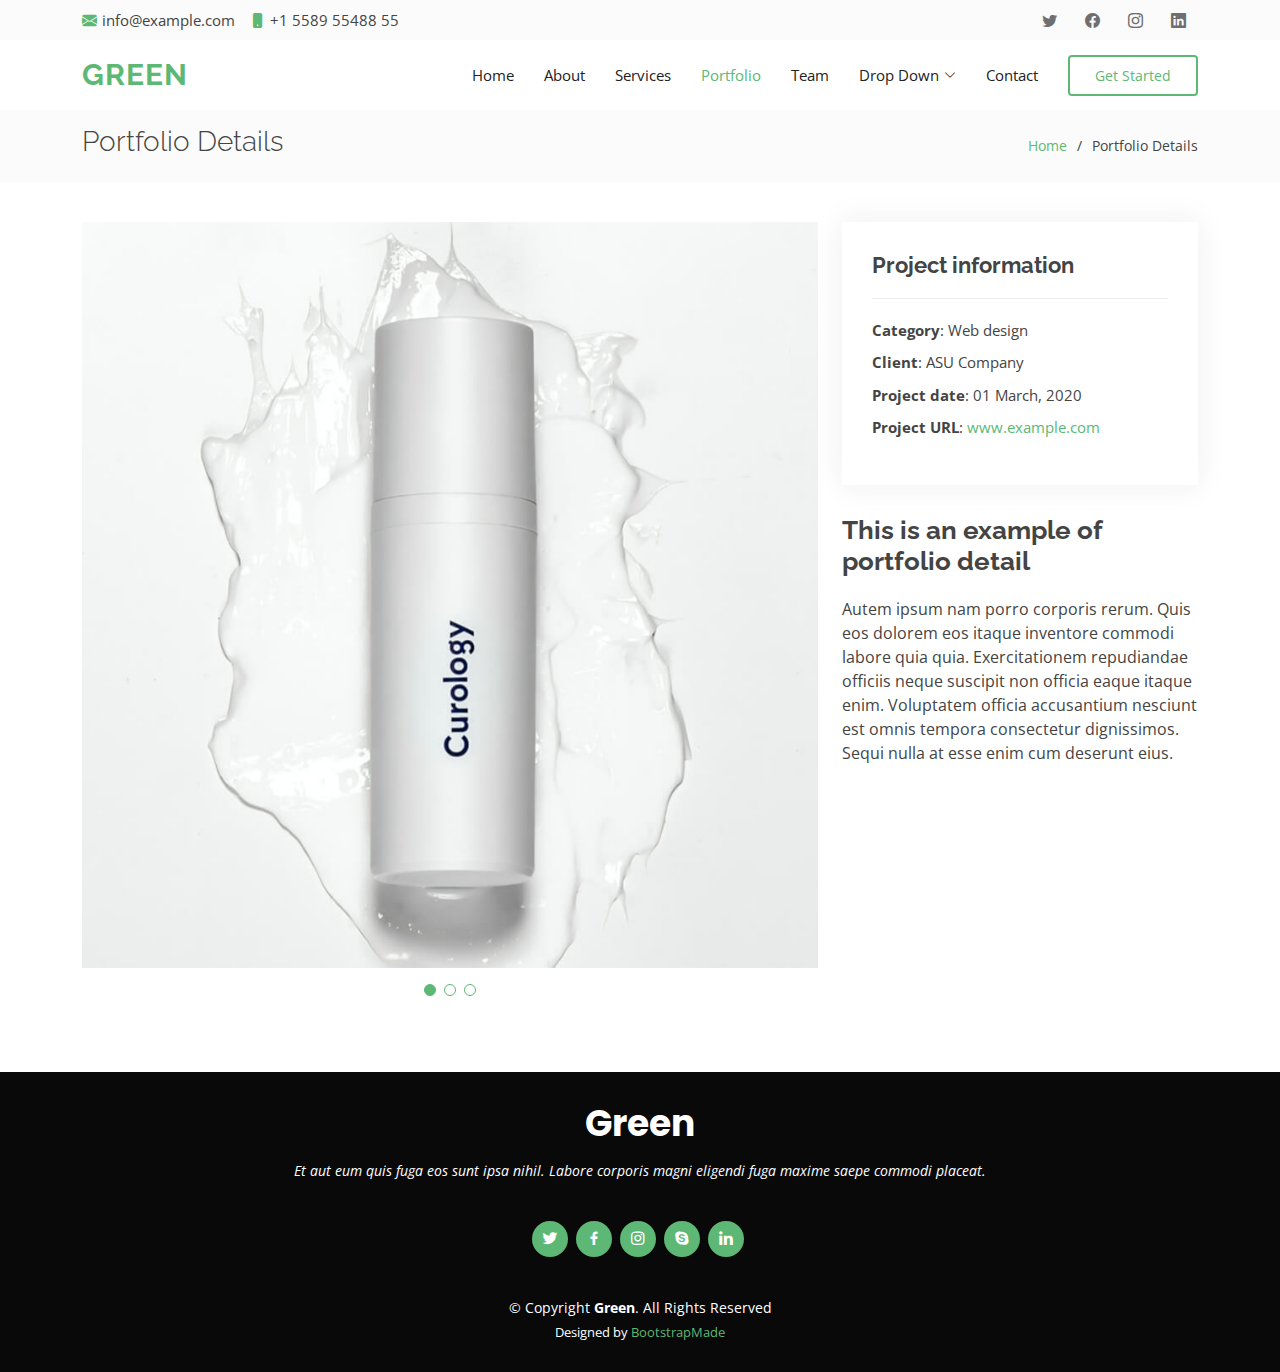
<file: portfolio-details.html>
<!DOCTYPE html>
<html lang="en">

<head>
  <meta charset="utf-8">
  <meta content="width=device-width, initial-scale=1.0" name="viewport">

  <title>Portfolio Details - Green Bootstrap Template</title>
  <meta content="" name="description">
  <meta content="" name="keywords">

  <!-- Favicons -->
  <link href="assets/img/favicon.png" rel="icon">
  <link href="assets/img/apple-touch-icon.png" rel="apple-touch-icon">

  <!-- Google Fonts -->
  <link href="https://fonts.googleapis.com/css?family=Open+Sans:300,300i,400,400i,600,600i,700,700i|Raleway:300,300i,400,400i,500,500i,600,600i,700,700i|Poppins:300,300i,400,400i,500,500i,600,600i,700,700i" rel="stylesheet">

  <!-- Vendor CSS Files -->
  <link href="assets/vendor/animate.css/animate.min.css" rel="stylesheet">
  <link href="assets/vendor/bootstrap/css/bootstrap.min.css" rel="stylesheet">
  <link href="assets/vendor/bootstrap-icons/bootstrap-icons.css" rel="stylesheet">
  <link href="assets/vendor/boxicons/css/boxicons.min.css" rel="stylesheet">
  <link href="assets/vendor/glightbox/css/glightbox.min.css" rel="stylesheet">
  <link href="assets/vendor/swiper/swiper-bundle.min.css" rel="stylesheet">

  <!-- Template Main CSS File -->
  <link href="assets/css/style.css" rel="stylesheet">

  <!-- =======================================================
  * Template Name: Green
  * Updated: Jul 27 2023 with Bootstrap v5.3.1
  * Template URL: https://bootstrapmade.com/green-free-one-page-bootstrap-template/
  * Author: BootstrapMade.com
  * License: https://bootstrapmade.com/license/
  ======================================================== -->
</head>

<body>

  <!-- ======= Top Bar ======= -->
  <section id="topbar" class="d-flex align-items-center">
    <div class="container d-flex justify-content-center justify-content-md-between">
      <div class="contact-info d-flex align-items-center">
        <i class="bi bi-envelope-fill"></i><a href="mailto:contact@example.com">info@example.com</a>
        <i class="bi bi-phone-fill phone-icon"></i> +1 5589 55488 55
      </div>
      <div class="social-links d-none d-md-block">
        <a href="#" class="twitter"><i class="bi bi-twitter"></i></a>
        <a href="#" class="facebook"><i class="bi bi-facebook"></i></a>
        <a href="#" class="instagram"><i class="bi bi-instagram"></i></a>
        <a href="#" class="linkedin"><i class="bi bi-linkedin"></i></i></a>
      </div>
    </div>
  </section>

  <!-- ======= Header ======= -->
  <header id="header" class="d-flex align-items-center">
    <div class="container d-flex align-items-center">

      <h1 class="logo me-auto"><a href="index.html">Green</a></h1>
      <!-- Uncomment below if you prefer to use an image logo -->
      <!-- <a href="index.html" class="logo me-auto"><img src="assets/img/logo.png" alt="" class="img-fluid"></a>-->

      <nav id="navbar" class="navbar">
        <ul>
          <li><a class="nav-link scrollto " href="#hero">Home</a></li>
          <li><a class="nav-link scrollto" href="#about">About</a></li>
          <li><a class="nav-link scrollto" href="#services">Services</a></li>
          <li><a class="nav-link scrollto active " href="#portfolio">Portfolio</a></li>
          <li><a class="nav-link scrollto" href="#team">Team</a></li>
          <li class="dropdown"><a href="#"><span>Drop Down</span> <i class="bi bi-chevron-down"></i></a>
            <ul>
              <li><a href="#">Drop Down 1</a></li>
              <li class="dropdown"><a href="#"><span>Deep Drop Down</span> <i class="bi bi-chevron-right"></i></a>
                <ul>
                  <li><a href="#">Deep Drop Down 1</a></li>
                  <li><a href="#">Deep Drop Down 2</a></li>
                  <li><a href="#">Deep Drop Down 3</a></li>
                  <li><a href="#">Deep Drop Down 4</a></li>
                  <li><a href="#">Deep Drop Down 5</a></li>
                </ul>
              </li>
              <li><a href="#">Drop Down 2</a></li>
              <li><a href="#">Drop Down 3</a></li>
              <li><a href="#">Drop Down 4</a></li>
            </ul>
          </li>
          <li><a class="nav-link scrollto" href="#contact">Contact</a></li>
          <li><a class="getstarted scrollto" href="#about">Get Started</a></li>
        </ul>
        <i class="bi bi-list mobile-nav-toggle"></i>
      </nav><!-- .navbar -->

    </div>
  </header><!-- End Header -->

  <main id="main">

    <!-- ======= Breadcrumbs ======= -->
    <section id="breadcrumbs" class="breadcrumbs">
      <div class="container">

        <div class="d-flex justify-content-between align-items-center">
          <h2>Portfolio Details</h2>
          <ol>
            <li><a href="index.html">Home</a></li>
            <li>Portfolio Details</li>
          </ol>
        </div>

      </div>
    </section><!-- End Breadcrumbs -->

    <!-- ======= Portfolio Details Section ======= -->
    <section id="portfolio-details" class="portfolio-details">
      <div class="container">

        <div class="row gy-4">

          <div class="col-lg-8">
            <div class="portfolio-details-slider swiper">
              <div class="swiper-wrapper align-items-center">

                <div class="swiper-slide">
                  <img src="assets/img/portfolio/portfolio-1.jpg" alt="">
                </div>

                <div class="swiper-slide">
                  <img src="assets/img/portfolio/portfolio-2.jpg" alt="">
                </div>

                <div class="swiper-slide">
                  <img src="assets/img/portfolio/portfolio-3.jpg" alt="">
                </div>

              </div>
              <div class="swiper-pagination"></div>
            </div>
          </div>

          <div class="col-lg-4">
            <div class="portfolio-info">
              <h3>Project information</h3>
              <ul>
                <li><strong>Category</strong>: Web design</li>
                <li><strong>Client</strong>: ASU Company</li>
                <li><strong>Project date</strong>: 01 March, 2020</li>
                <li><strong>Project URL</strong>: <a href="#">www.example.com</a></li>
              </ul>
            </div>
            <div class="portfolio-description">
              <h2>This is an example of portfolio detail</h2>
              <p>
                Autem ipsum nam porro corporis rerum. Quis eos dolorem eos itaque inventore commodi labore quia quia. Exercitationem repudiandae officiis neque suscipit non officia eaque itaque enim. Voluptatem officia accusantium nesciunt est omnis tempora consectetur dignissimos. Sequi nulla at esse enim cum deserunt eius.
              </p>
            </div>
          </div>

        </div>

      </div>
    </section><!-- End Portfolio Details Section -->

  </main><!-- End #main -->

  <!-- ======= Footer ======= -->
  <footer id="footer">
    <div class="container">
      <h3>Green</h3>
      <p>Et aut eum quis fuga eos sunt ipsa nihil. Labore corporis magni eligendi fuga maxime saepe commodi placeat.</p>
      <div class="social-links">
        <a href="#" class="twitter"><i class="bx bxl-twitter"></i></a>
        <a href="#" class="facebook"><i class="bx bxl-facebook"></i></a>
        <a href="#" class="instagram"><i class="bx bxl-instagram"></i></a>
        <a href="#" class="google-plus"><i class="bx bxl-skype"></i></a>
        <a href="#" class="linkedin"><i class="bx bxl-linkedin"></i></a>
      </div>
      <div class="copyright">
        &copy; Copyright <strong><span>Green</span></strong>. All Rights Reserved
      </div>
      <div class="credits">
        <!-- All the links in the footer should remain intact. -->
        <!-- You can delete the links only if you purchased the pro version. -->
        <!-- Licensing information: https://bootstrapmade.com/license/ -->
        <!-- Purchase the pro version with working PHP/AJAX contact form: https://bootstrapmade.com/green-free-one-page-bootstrap-template/ -->
        Designed by <a href="https://bootstrapmade.com/">BootstrapMade</a>
      </div>
    </div>
  </footer><!-- End Footer -->

  <a href="#" class="back-to-top d-flex align-items-center justify-content-center"><i class="bi bi-arrow-up-short"></i></a>

  <!-- Vendor JS Files -->
  <script src="assets/vendor/bootstrap/js/bootstrap.bundle.min.js"></script>
  <script src="assets/vendor/glightbox/js/glightbox.min.js"></script>
  <script src="assets/vendor/isotope-layout/isotope.pkgd.min.js"></script>
  <script src="assets/vendor/swiper/swiper-bundle.min.js"></script>
  <script src="assets/vendor/php-email-form/validate.js"></script>

  <!-- Template Main JS File -->
  <script src="assets/js/main.js"></script>

</body>

</html>
</file>
<file: assets/css/style.css>
/**
* Template Name: Green
* Updated: Jul 27 2023 with Bootstrap v5.3.1
* Template URL: https://bootstrapmade.com/green-free-one-page-bootstrap-template/
* Author: BootstrapMade.com
* License: https://bootstrapmade.com/license/
*/

/*--------------------------------------------------------------
# General
--------------------------------------------------------------*/
body {
  font-family: "Open Sans", sans-serif;
  color: #444444;
}

a {
  text-decoration: none;
  color: #5cb874;
}

a:hover {
  color: #80c792;
  text-decoration: none;
}

h1,
h2,
h3,
h4,
h5,
h6 {
  font-family: "Raleway", sans-serif;
}

/*--------------------------------------------------------------
# Back to top button
--------------------------------------------------------------*/
.back-to-top {
  position: fixed;
  visibility: hidden;
  opacity: 0;
  right: 15px;
  bottom: 15px;
  z-index: 996;
  background: #5cb874;
  width: 40px;
  height: 40px;
  border-radius: 4px;
  transition: all 0.4s;
}

.back-to-top i {
  font-size: 24px;
  color: #fff;
  line-height: 0;
}

.back-to-top:hover {
  background: #78c48c;
  color: #fff;
}

.back-to-top.active {
  visibility: visible;
  opacity: 1;
}

/*--------------------------------------------------------------
# Top Bar
--------------------------------------------------------------*/
#topbar {
  background: #fbfbfb;
  font-size: 15px;
  height: 40px;
  padding: 0;
}

#topbar .contact-info a {
  line-height: 0;
  color: #444444;
  transition: 0.3s;
}

#topbar .contact-info a:hover {
  color: #5cb874;
}

#topbar .contact-info i {
  color: #5cb874;
  line-height: 0;
  margin-right: 5px;
}

#topbar .contact-info .phone-icon {
  margin-left: 15px;
}

#topbar .social-links a {
  color: #6f6f6f;
  padding: 4px 12px;
  display: inline-block;
  line-height: 1px;
  transition: 0.3s;
}

#topbar .social-links a:hover {
  color: #5cb874;
}

/*--------------------------------------------------------------
# Header
--------------------------------------------------------------*/
#header {
  background: #fff;
  transition: all 0.5s;
  z-index: 997;
  height: 70px;
}

#header.header-scrolled {
  box-shadow: 0px 2px 15px rgba(0, 0, 0, 0.1);
}

#header .logo {
  font-size: 30px;
  margin: 0;
  padding: 0;
  line-height: 1;
  font-weight: 700;
  letter-spacing: 1px;
  text-transform: uppercase;
}

#header .logo a {
  color: #5cb874;
}

#header .logo img {
  max-height: 40px;
}

.scrolled-offset {
  margin-top: 70px;
}

/*--------------------------------------------------------------
# Navigation Menu
--------------------------------------------------------------*/
/**
* Desktop Navigation 
*/
.navbar {
  padding: 0;
}

.navbar ul {
  margin: 0;
  padding: 0;
  display: flex;
  list-style: none;
  align-items: center;
}

.navbar li {
  position: relative;
}

.navbar a,
.navbar a:focus {
  display: flex;
  align-items: center;
  justify-content: space-between;
  padding: 10px 0 10px 30px;
  font-size: 15px;
  color: #222222;
  white-space: nowrap;
  transition: 0.3s;
}

.navbar a i,
.navbar a:focus i {
  font-size: 12px;
  line-height: 0;
  margin-left: 5px;
}

.navbar a:hover,
.navbar .active,
.navbar .active:focus,
.navbar li:hover>a {
  color: #5cb874;
}

.navbar .getstarted,
.navbar .getstarted:focus {
  color: #5cb874;
  padding: 8px 25px;
  margin-left: 30px;
  border-radius: 4px;
  border: 2px solid #5cb874;
  transition: 0.3s;
  font-size: 14px;
}

.navbar .getstarted:hover,
.navbar .getstarted:focus:hover {
  background: #5cb874;
  color: #fff;
}

.navbar .dropdown ul {
  display: block;
  position: absolute;
  left: 14px;
  top: calc(100% + 30px);
  margin: 0;
  padding: 10px 0;
  z-index: 99;
  opacity: 0;
  visibility: hidden;
  background: #fff;
  box-shadow: 0px 0px 30px rgba(127, 137, 161, 0.25);
  transition: 0.3s;
}

.navbar .dropdown ul li {
  min-width: 200px;
}

.navbar .dropdown ul a {
  padding: 10px 20px;
  text-transform: none;
}

.navbar .dropdown ul a i {
  font-size: 12px;
}

.navbar .dropdown ul a:hover,
.navbar .dropdown ul .active:hover,
.navbar .dropdown ul li:hover>a {
  color: #5cb874;
}

.navbar .dropdown:hover>ul {
  opacity: 1;
  top: 100%;
  visibility: visible;
}

.navbar .dropdown .dropdown ul {
  top: 0;
  left: calc(100% - 30px);
  visibility: hidden;
}

.navbar .dropdown .dropdown:hover>ul {
  opacity: 1;
  top: 0;
  left: 100%;
  visibility: visible;
}

@media (max-width: 1366px) {
  .navbar .dropdown .dropdown ul {
    left: -90%;
  }

  .navbar .dropdown .dropdown:hover>ul {
    left: -100%;
  }
}

/**
* Mobile Navigation 
*/
.mobile-nav-toggle {
  color: #222222;
  font-size: 28px;
  cursor: pointer;
  display: none;
  line-height: 0;
  transition: 0.5s;
}

.mobile-nav-toggle.bi-x {
  color: #fff;
}

@media (max-width: 991px) {
  .mobile-nav-toggle {
    display: block;
  }

  .navbar ul {
    display: none;
  }
}

.navbar-mobile {
  position: fixed;
  overflow: hidden;
  top: 0;
  right: 0;
  left: 0;
  bottom: 0;
  background: rgba(9, 9, 9, 0.9);
  transition: 0.3s;
  z-index: 999;
}

.navbar-mobile .mobile-nav-toggle {
  position: absolute;
  top: 15px;
  right: 15px;
}

.navbar-mobile ul {
  display: block;
  position: absolute;
  top: 55px;
  right: 15px;
  bottom: 15px;
  left: 15px;
  padding: 10px 0;
  background-color: #fff;
  overflow-y: auto;
  transition: 0.3s;
}

.navbar-mobile a,
.navbar-mobile a:focus {
  padding: 10px 20px;
  font-size: 15px;
  color: #222222;
}

.navbar-mobile a:hover,
.navbar-mobile .active,
.navbar-mobile li:hover>a {
  color: #5cb874;
}

.navbar-mobile .getstarted,
.navbar-mobile .getstarted:focus {
  margin: 15px;
}

.navbar-mobile .dropdown ul {
  position: static;
  display: none;
  margin: 10px 20px;
  padding: 10px 0;
  z-index: 99;
  opacity: 1;
  visibility: visible;
  background: #fff;
  box-shadow: 0px 0px 30px rgba(127, 137, 161, 0.25);
}

.navbar-mobile .dropdown ul li {
  min-width: 200px;
}

.navbar-mobile .dropdown ul a {
  padding: 10px 20px;
}

.navbar-mobile .dropdown ul a i {
  font-size: 12px;
}

.navbar-mobile .dropdown ul a:hover,
.navbar-mobile .dropdown ul .active:hover,
.navbar-mobile .dropdown ul li:hover>a {
  color: #5cb874;
}

.navbar-mobile .dropdown>.dropdown-active {
  display: block;
}

/*--------------------------------------------------------------
# Hero Section
--------------------------------------------------------------*/
#hero {
  width: 100%;
  height: 70vh;
  background-color: rgba(9, 9, 9, 0.8);
  overflow: hidden;
  position: relative;
}

#hero .carousel,
#hero .carousel-inner,
#hero .carousel-item,
#hero .carousel-item::before {
  background-size: cover;
  background-position: center;
  background-repeat: no-repeat;
  position: absolute;
  top: 0;
  right: 0;
  left: 0;
  bottom: 0;
}

#hero .carousel-item::before {
  content: "";
  background-color: rgba(45, 103, 60, 0.8);
}

#hero .carousel-container {
  display: flex;
  justify-content: center;
  align-items: center;
  position: absolute;
  bottom: 0;
  top: 0;
  left: 50px;
  right: 50px;
}

#hero .container {
  text-align: center;
}

#hero h2 {
  color: #fff;
  margin-bottom: 20px;
  font-size: 48px;
  font-weight: 700;
}

#hero p {
  animation-delay: 0.4s;
  margin: 0 auto 30px auto;
  color: #fff;
}

#hero .carousel-inner .carousel-item {
  transition-property: opacity;
  background-position: center top;
}

#hero .carousel-inner .carousel-item,
#hero .carousel-inner .active.carousel-item-start,
#hero .carousel-inner .active.carousel-item-end {
  opacity: 0;
}

#hero .carousel-inner .active,
#hero .carousel-inner .carousel-item-next.carousel-item-start,
#hero .carousel-inner .carousel-item-prev.carousel-item-end {
  opacity: 1;
  transition: 0.5s;
}

#hero .carousel-control-next-icon,
#hero .carousel-control-prev-icon {
  background: none;
  font-size: 30px;
  line-height: 0;
  width: auto;
  height: auto;
  background: rgba(255, 255, 255, 0.2);
  border-radius: 50px;
  transition: 0.3s;
  color: rgba(255, 255, 255, 0.5);
  width: 54px;
  height: 54px;
  display: flex;
  align-items: center;
  justify-content: center;
}

#hero .carousel-control-next-icon:hover,
#hero .carousel-control-prev-icon:hover {
  background: rgba(255, 255, 255, 0.3);
  color: rgba(255, 255, 255, 0.8);
}

#hero .carousel-indicators li {
  list-style-type: none;
  cursor: pointer;
  background: #fff;
  overflow: hidden;
  border: 0;
  width: 12px;
  height: 12px;
  border-radius: 50px;
  opacity: 0.6;
  transition: 0.3s;
}

#hero .carousel-indicators li.active {
  opacity: 1;
  background: #5cb874;
}

#hero .btn-get-started {
  font-family: "Raleway", sans-serif;
  font-weight: 500;
  font-size: 14px;
  letter-spacing: 1px;
  display: inline-block;
  padding: 14px 32px;
  border-radius: 4px;
  transition: 0.5s;
  line-height: 1;
  color: #fff;
  animation-delay: 0.8s;
  background: #5cb874;
}

#hero .btn-get-started:hover {
  background: #6ec083;
}

@media (max-width: 992px) {
  #hero {
    height: 100vh;
  }

  #hero .carousel-container {
    top: 66px;
  }
}

@media (max-width: 768px) {
  #hero h2 {
    font-size: 28px;
  }
}

@media (min-width: 1024px) {

  #hero .carousel-control-prev,
  #hero .carousel-control-next {
    width: 5%;
  }
}

@media (max-height: 500px) {
  #hero {
    height: 120vh;
  }
}

/*--------------------------------------------------------------
# Sections General
--------------------------------------------------------------*/
section {
  padding: 60px 0;
}

.section-bg {
  background-color: #f8fcf9;
}

.section-title {
  text-align: center;
  padding-bottom: 30px;
}

.section-title h2 {
  font-size: 32px;
  font-weight: bold;
  text-transform: uppercase;
  margin-bottom: 20px;
  padding-bottom: 20px;
  position: relative;
}

.section-title h2::before {
  content: "";
  position: absolute;
  display: block;
  width: 120px;
  height: 1px;
  background: #ddd;
  bottom: 1px;
  left: calc(50% - 60px);
}

.section-title h2::after {
  content: "";
  position: absolute;
  display: block;
  width: 40px;
  height: 3px;
  background: #5cb874;
  bottom: 0;
  left: calc(50% - 20px);
}

.section-title p {
  margin-bottom: 0;
  font-size: 14px;
  color: #919191;
}

/*--------------------------------------------------------------
# Featured Services
--------------------------------------------------------------*/
.featured-services {
  padding: 20px 0;
}

.featured-services .icon-box {
  padding: 20px;
}

.featured-services .icon-box-bg {
  background-image: linear-gradient(0deg, #222222 0%, #2f2f2f 50%, #222222 100%);
}

.featured-services .icon {
  margin-bottom: 15px;
}

.featured-services .icon i {
  color: #5cb874;
  font-size: 42px;
}

.featured-services .title {
  font-weight: 700;
  margin-bottom: 15px;
  font-size: 18px;
}

.featured-services .title a {
  color: #222222;
  transition: 0.3s;
}

.featured-services .icon-box:hover .title a {
  color: #5cb874;
}

.featured-services .description {
  line-height: 24px;
  font-size: 14px;
}

/*--------------------------------------------------------------
# About Us
--------------------------------------------------------------*/
.about .content h3 {
  font-weight: 700;
  font-size: 28px;
}

.about .content ul {
  list-style: none;
  padding: 0;
}

.about .content ul li {
  padding-bottom: 10px;
}

.about .content ul i {
  font-size: 20px;
  padding-right: 4px;
  color: #5cb874;
}

.about .content p:last-child {
  margin-bottom: 0;
}

/*--------------------------------------------------------------
# Why Us
--------------------------------------------------------------*/
.why-us {
  padding: 0;
}

.why-us .row {
  overflow: hidden;
}

.why-us .content-item {
  padding: 40px;
  border-left: 1px solid #eee;
  border-bottom: 1px solid #eee;
  margin: -1px;
}

.why-us .content-item span {
  display: block;
  font-size: 24px;
  font-weight: 400;
  color: #6ec083;
}

.why-us .content-item h4 {
  font-size: 26px;
  font-weight: 300;
  padding: 0;
  margin: 20px 0;
}

.why-us .content-item p {
  color: #aaaaaa;
  font-size: 15px;
  margin: 0;
  padding: 0;
}

@media (max-width: 768px) {
  .why-us .content-item {
    padding: 40px 0;
  }
}

/*--------------------------------------------------------------
# Our Clients
--------------------------------------------------------------*/
.clients .swiper-slide img {
  opacity: 0.5;
  transition: 0.3s;
}

.clients .swiper-slide img:hover {
  opacity: 1;
}

.clients .swiper-pagination {
  margin-top: 20px;
  position: relative;
}

.clients .swiper-pagination .swiper-pagination-bullet {
  width: 12px;
  height: 12px;
  background-color: #fff;
  opacity: 1;
  border: 1px solid #5cb874;
}

.clients .swiper-pagination .swiper-pagination-bullet-active {
  background-color: #5cb874;
}

/*--------------------------------------------------------------
# Services
--------------------------------------------------------------*/
.services .icon-box {
  text-align: center;
  padding: 70px 20px 80px 20px;
  transition: all ease-in-out 0.3s;
  background: #fff;
  box-shadow: 0px 5px 90px 0px rgba(110, 123, 131, 0.1);
}

.services .icon-box .icon {
  margin: 0 auto;
  width: 100px;
  height: 100px;
  display: flex;
  align-items: center;
  justify-content: center;
  transition: ease-in-out 0.3s;
  position: relative;
}

.services .icon-box .icon i {
  font-size: 36px;
  transition: 0.5s;
  position: relative;
}

.services .icon-box .icon svg {
  position: absolute;
  top: 0;
  left: 0;
}

.services .icon-box .icon svg path {
  transition: 0.5s;
  fill: #f5f5f5;
}

.services .icon-box h4 {
  font-weight: 600;
  margin: 10px 0 15px 0;
  font-size: 22px;
}

.services .icon-box h4 a {
  color: #222222;
  transition: ease-in-out 0.3s;
}

.services .icon-box p {
  line-height: 24px;
  font-size: 14px;
  margin-bottom: 0;
}

.services .icon-box:hover {
  border-color: #fff;
  box-shadow: 0px 0 35px 0 rgba(0, 0, 0, 0.08);
}

.services .iconbox-blue i {
  color: #47aeff;
}

.services .iconbox-blue:hover .icon i {
  color: #fff;
}

.services .iconbox-blue:hover .icon path {
  fill: #47aeff;
}

.services .iconbox-orange i {
  color: #ffa76e;
}

.services .iconbox-orange:hover .icon i {
  color: #fff;
}

.services .iconbox-orange:hover .icon path {
  fill: #ffa76e;
}

.services .iconbox-pink i {
  color: #e80368;
}

.services .iconbox-pink:hover .icon i {
  color: #fff;
}

.services .iconbox-pink:hover .icon path {
  fill: #e80368;
}

.services .iconbox-yellow i {
  color: #ffbb2c;
}

.services .iconbox-yellow:hover .icon i {
  color: #fff;
}

.services .iconbox-yellow:hover .icon path {
  fill: #ffbb2c;
}

.services .iconbox-red i {
  color: #ff5828;
}

.services .iconbox-red:hover .icon i {
  color: #fff;
}

.services .iconbox-red:hover .icon path {
  fill: #ff5828;
}

.services .iconbox-teal i {
  color: #11dbcf;
}

.services .iconbox-teal:hover .icon i {
  color: #fff;
}

.services .iconbox-teal:hover .icon path {
  fill: #11dbcf;
}

/*--------------------------------------------------------------
# Cta
--------------------------------------------------------------*/
.cta {
  background: #5cb874;
  padding: 80px 0;
}

.cta h3 {
  color: #fff;
  font-size: 28px;
  font-weight: 700;
}

.cta p {
  color: #fff;
}

.cta .cta-btn {
  font-family: "Raleway", sans-serif;
  font-weight: 600;
  font-size: 14px;
  letter-spacing: 1px;
  display: inline-block;
  padding: 10px 30px;
  border-radius: 2px;
  transition: 0.5s;
  margin: 10px;
  border: 2px solid #fff;
  color: #fff;
  border-radius: 4px;
}

.cta .cta-btn:hover {
  background: #fff;
  color: #5cb874;
}

@media (max-width: 1024px) {
  .cta {
    background-attachment: scroll;
  }
}

@media (min-width: 769px) {
  .cta .cta-btn-container {
    display: flex;
    align-items: center;
    justify-content: flex-end;
  }
}

/*--------------------------------------------------------------
# Portfolio
--------------------------------------------------------------*/
.portfolio .portfolio-item {
  margin-bottom: 30px;
}

.portfolio #portfolio-flters {
  padding: 0;
  margin: 0 auto 20px auto;
  list-style: none;
  text-align: center;
}

.portfolio #portfolio-flters li {
  cursor: pointer;
  display: inline-block;
  padding: 8px 15px 10px 15px;
  font-size: 14px;
  font-weight: 600;
  line-height: 1;
  text-transform: uppercase;
  color: #444444;
  margin-bottom: 5px;
  transition: all 0.3s ease-in-out;
  border-radius: 3px;
}

.portfolio #portfolio-flters li:hover,
.portfolio #portfolio-flters li.filter-active {
  color: #fff;
  background: #5cb874;
}

.portfolio #portfolio-flters li:last-child {
  margin-right: 0;
}

.portfolio .portfolio-wrap {
  transition: 0.3s;
  position: relative;
  overflow: hidden;
  z-index: 1;
  background: rgba(34, 34, 34, 0.6);
}

.portfolio .portfolio-wrap::before {
  content: "";
  background: rgba(34, 34, 34, 0.6);
  position: absolute;
  left: 0;
  right: 0;
  top: 0;
  bottom: 0;
  transition: all ease-in-out 0.3s;
  z-index: 2;
  opacity: 0;
}

.portfolio .portfolio-wrap img {
  transition: all ease-in-out 0.3s;
}

.portfolio .portfolio-wrap .portfolio-info {
  opacity: 0;
  position: absolute;
  top: 0;
  left: 0;
  right: 0;
  bottom: 0;
  z-index: 3;
  transition: all ease-in-out 0.3s;
  display: flex;
  flex-direction: column;
  justify-content: flex-end;
  align-items: flex-start;
  padding: 20px;
}

.portfolio .portfolio-wrap .portfolio-info h4 {
  font-size: 20px;
  color: #fff;
  font-weight: 600;
}

.portfolio .portfolio-wrap .portfolio-info p {
  color: rgba(255, 255, 255, 0.7);
  font-size: 14px;
  text-transform: uppercase;
  padding: 0;
  margin: 0;
  font-style: italic;
}

.portfolio .portfolio-wrap .portfolio-links {
  text-align: center;
  z-index: 4;
}

.portfolio .portfolio-wrap .portfolio-links a {
  color: #fff;
  margin: 0 5px 0 0;
  font-size: 28px;
  display: inline-block;
  transition: 0.3s;
}

.portfolio .portfolio-wrap .portfolio-links a:hover {
  color: #6ec083;
}

.portfolio .portfolio-wrap:hover::before {
  opacity: 1;
}

.portfolio .portfolio-wrap:hover img {
  transform: scale(1.2);
}

.portfolio .portfolio-wrap:hover .portfolio-info {
  opacity: 1;
}

/*--------------------------------------------------------------
# Portfolio Details
--------------------------------------------------------------*/
.portfolio-details {
  padding-top: 40px;
}

.portfolio-details .portfolio-details-slider img {
  width: 100%;
}

.portfolio-details .portfolio-details-slider .swiper-pagination {
  margin-top: 20px;
  position: relative;
}

.portfolio-details .portfolio-details-slider .swiper-pagination .swiper-pagination-bullet {
  width: 12px;
  height: 12px;
  background-color: #fff;
  opacity: 1;
  border: 1px solid #5cb874;
}

.portfolio-details .portfolio-details-slider .swiper-pagination .swiper-pagination-bullet-active {
  background-color: #5cb874;
}

.portfolio-details .portfolio-info {
  padding: 30px;
  box-shadow: 0px 0 30px rgba(34, 34, 34, 0.08);
}

.portfolio-details .portfolio-info h3 {
  font-size: 22px;
  font-weight: 700;
  margin-bottom: 20px;
  padding-bottom: 20px;
  border-bottom: 1px solid #eee;
}

.portfolio-details .portfolio-info ul {
  list-style: none;
  padding: 0;
  font-size: 15px;
}

.portfolio-details .portfolio-info ul li+li {
  margin-top: 10px;
}

.portfolio-details .portfolio-description {
  padding-top: 30px;
}

.portfolio-details .portfolio-description h2 {
  font-size: 26px;
  font-weight: 700;
  margin-bottom: 20px;
}

.portfolio-details .portfolio-description p {
  padding: 0;
}

/*--------------------------------------------------------------
# Team
--------------------------------------------------------------*/
.team .member {
  text-align: center;
  margin-bottom: 20px;
  box-shadow: 0px 0px 12px 0px rgba(34, 34, 34, 0.07);
  padding: 30px 20px;
  background: #fff;
}

.team .member img {
  max-width: 60%;
  border-radius: 50%;
  margin: 0 0 30px 0;
}

.team .member h4 {
  font-weight: 700;
  margin-bottom: 2px;
  font-size: 18px;
}

.team .member span {
  font-style: italic;
  display: block;
  font-size: 13px;
}

.team .member p {
  padding-top: 10px;
  font-size: 14px;
  font-style: italic;
  color: #aaaaaa;
}

.team .member .social {
  margin-top: 15px;
}

.team .member .social a {
  color: #919191;
  transition: 0.3s;
}

.team .member .social a:hover {
  color: #5cb874;
}

.team .member .social i {
  font-size: 18px;
  margin: 0 2px;
}

/*--------------------------------------------------------------
# Contact
--------------------------------------------------------------*/
.contact .info {
  border-top: 3px solid #5cb874;
  border-bottom: 3px solid #5cb874;
  padding: 30px;
  background: #fff;
  width: 100%;
  box-shadow: 0 0 24px 0 rgba(0, 0, 0, 0.12);
}

.contact .info i {
  font-size: 20px;
  color: #5cb874;
  float: left;
  width: 44px;
  height: 44px;
  background: #eaf6ed;
  display: flex;
  justify-content: center;
  align-items: center;
  border-radius: 50px;
  transition: all 0.3s ease-in-out;
}

.contact .info h4 {
  padding: 0 0 0 60px;
  font-size: 20px;
  font-weight: 600;
  margin-bottom: 5px;
  color: #222222;
}

.contact .info p {
  padding: 0 0 10px 60px;
  margin-bottom: 20px;
  font-size: 14px;
  color: #555555;
}

.contact .info .social-links {
  padding-left: 60px;
}

.contact .info .social-links a {
  font-size: 18px;
  display: inline-block;
  background: #333;
  color: #fff;
  line-height: 1;
  padding: 8px 0;
  border-radius: 50%;
  text-align: center;
  width: 36px;
  height: 36px;
  transition: 0.3s;
  margin-right: 10px;
}

.contact .info .social-links a:hover {
  background: #5cb874;
  color: #fff;
}

.contact .info .email:hover i,
.contact .info .address:hover i,
.contact .info .phone:hover i {
  background: #5cb874;
  color: #fff;
}

.contact .php-email-form {
  width: 100%;
  border-top: 3px solid #5cb874;
  border-bottom: 3px solid #5cb874;
  padding: 30px;
  background: #fff;
  box-shadow: 0 0 24px 0 rgba(0, 0, 0, 0.12);
}

.contact .php-email-form .form-group {
  padding-bottom: 8px;
}

.contact .php-email-form .error-message {
  display: none;
  color: #fff;
  background: #ed3c0d;
  text-align: left;
  padding: 15px;
  font-weight: 600;
}

.contact .php-email-form .error-message br+br {
  margin-top: 25px;
}

.contact .php-email-form .sent-message {
  display: none;
  color: #fff;
  background: #18d26e;
  text-align: center;
  padding: 15px;
  font-weight: 600;
}

.contact .php-email-form .loading {
  display: none;
  background: #fff;
  text-align: center;
  padding: 15px;
}

.contact .php-email-form .loading:before {
  content: "";
  display: inline-block;
  border-radius: 50%;
  width: 24px;
  height: 24px;
  margin: 0 10px -6px 0;
  border: 3px solid #18d26e;
  border-top-color: #eee;
  animation: animate-loading 1s linear infinite;
}

.contact .php-email-form input,
.contact .php-email-form textarea {
  border-radius: 0;
  box-shadow: none;
  font-size: 14px;
  border-radius: 4px;
}

.contact .php-email-form input:focus,
.contact .php-email-form textarea:focus {
  border-color: #5cb874;
}

.contact .php-email-form input {
  height: 44px;
}

.contact .php-email-form textarea {
  padding: 10px 12px;
}

.contact .php-email-form button[type=submit] {
  background: #5cb874;
  border: 0;
  padding: 10px 24px;
  color: #fff;
  transition: 0.4s;
  border-radius: 4px;
}

.contact .php-email-form button[type=submit]:hover {
  background: #6ec083;
}

@keyframes animate-loading {
  0% {
    transform: rotate(0deg);
  }

  100% {
    transform: rotate(360deg);
  }
}

/*--------------------------------------------------------------
# Breadcrumbs
--------------------------------------------------------------*/
.breadcrumbs {
  padding: 15px 0;
  background: #fbfbfb;
  min-height: 40px;
}

@media (max-width: 992px) {
  .breadcrumbs {
    margin-top: 66px;
  }
}

.breadcrumbs h2 {
  font-size: 28px;
  font-weight: 300;
}

.breadcrumbs ol {
  display: flex;
  flex-wrap: wrap;
  list-style: none;
  padding: 0;
  margin: 0;
  font-size: 14px;
}

.breadcrumbs ol li+li {
  padding-left: 10px;
}

.breadcrumbs ol li+li::before {
  display: inline-block;
  padding-right: 10px;
  color: #3c3c3c;
  content: "/";
}

@media (max-width: 768px) {
  .breadcrumbs .d-flex {
    display: block !important;
  }

  .breadcrumbs ol {
    display: block;
  }

  .breadcrumbs ol li {
    display: inline-block;
  }
}

/*--------------------------------------------------------------
# Footer
--------------------------------------------------------------*/
#footer {
  background: #090909;
  color: #fff;
  font-size: 14px;
  text-align: center;
  padding: 30px 0;
}

#footer h3 {
  font-size: 36px;
  font-weight: 700;
  color: #fff;
  position: relative;
  font-family: "Poppins", sans-serif;
  padding: 0;
  margin: 0 0 15px 0;
}

#footer p {
  font-size: 15;
  font-style: italic;
  padding: 0;
  margin: 0 0 40px 0;
}

#footer .social-links {
  margin: 0 0 40px 0;
}

#footer .social-links a {
  font-size: 18px;
  display: inline-block;
  background: #5cb874;
  color: #fff;
  line-height: 1;
  padding: 8px 0;
  margin-right: 4px;
  border-radius: 50%;
  text-align: center;
  width: 36px;
  height: 36px;
  transition: 0.3s;
}

#footer .social-links a:hover {
  background: #449d5b;
  color: #fff;
  text-decoration: none;
}

#footer .copyright {
  margin: 0 0 5px 0;
}

#footer .credits {
  font-size: 13px;
}

/* ----------------
HOVER ANIMATION
---------------- */


.hover-link * {
  box-sizing: inherit;
}

.hover-link *:before,
.hover-link *:after {
  box-sizing: inherit;
}

.hover-link body {
  min-height: 100vh;
  display: flex;
  font-family: "Inter", Arial;
  justify-content: center;
  align-items: center;
  background: #151515;
}

.hover-link :root {
  --text: white;
  --line: orange;
  --line-active: #ff0000;
}

.hover-link p {
  font-size: 18px;
  margin: 0;
  color: white;
}

.hover-link p a {
  display: inline-block;
  position: relative;
  text-decoration: none;
  color: inherit;
  margin: 0 var(--spacing, 0px);
  transition: margin 0.25s;
}

.hover-link p a svg {
  width: 76px;
  height: 40px;
  position: absolute;
  left: 50%;
  bottom: 0;
  transform: translate(-50%, 7px) translateZ(0);
  fill: none;
  stroke: white; /* Changed to orange */
  stroke-linecap: round;
  stroke-width: 2px;
  stroke-dasharray: var(--offset, 69px) 278px;
  stroke-dashoffset: 361px;
  transition: stroke 0.25s ease var(--stroke-delay, 0s), stroke-dasharray 0.35s;
}

.hover-link p a:hover {
  --spacing: 4px;
  --stroke: var(--line-active);
  --stroke-delay: 0.1s;
  --offset: 180px;
}

/* ----------------
END HOVER ANIMATION
---------------- */
</file>
